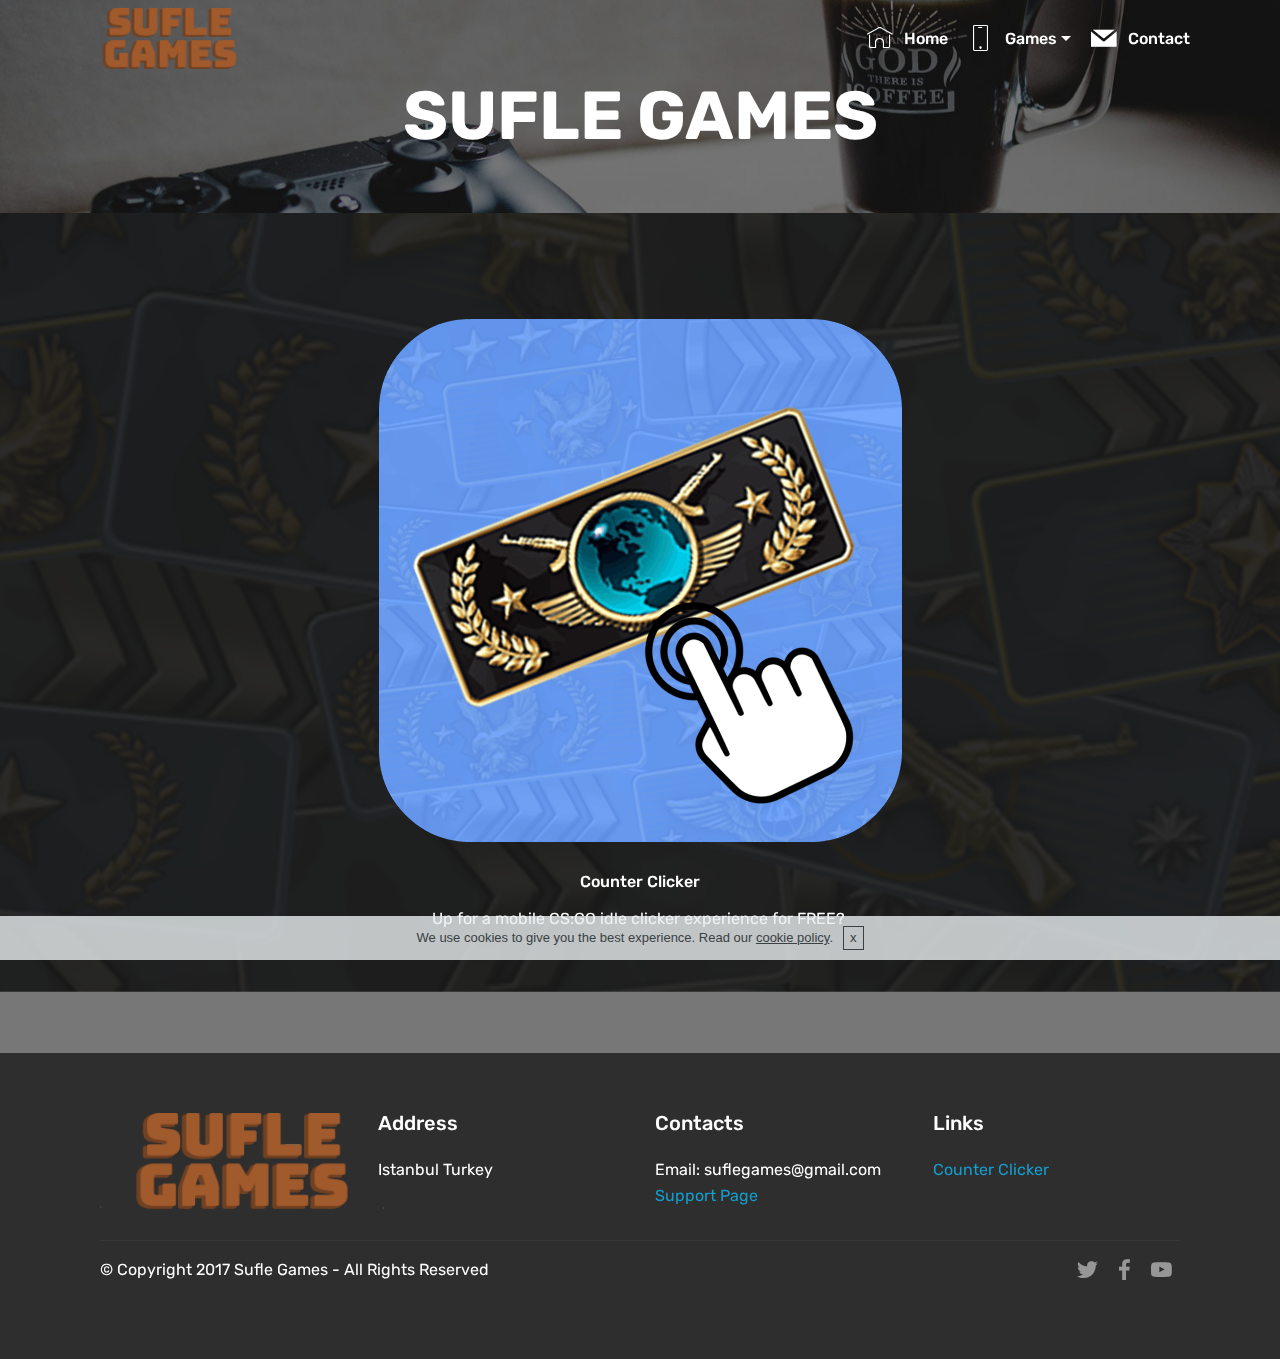
<file: index.html>
<!DOCTYPE html>
<html  >
<head>
  <!-- Site made with Mobirise Website Builder v4.9.6, https://mobirise.com -->
  <meta charset="UTF-8">
  <meta http-equiv="X-UA-Compatible" content="IE=edge">
  <meta name="generator" content="Mobirise v4.9.6, mobirise.com">
  <meta name="viewport" content="width=device-width, initial-scale=1, minimum-scale=1">
  <link rel="shortcut icon" href="assets/images/logo-168x57.png" type="image/x-icon">
  <meta name="description" content="Homepage of Sufle Games">
  
  <title>Sufle Games - Homepage</title>
  <link rel="stylesheet" href="assets/web/assets/mobirise-icons/mobirise-icons.css">
  <link rel="stylesheet" href="assets/tether/tether.min.css">
  <link rel="stylesheet" href="assets/bootstrap/css/bootstrap.min.css">
  <link rel="stylesheet" href="assets/bootstrap/css/bootstrap-grid.min.css">
  <link rel="stylesheet" href="assets/bootstrap/css/bootstrap-reboot.min.css">
  <link rel="stylesheet" href="assets/socicon/css/styles.css">
  <link rel="stylesheet" href="assets/dropdown/css/style.css">
  <link rel="stylesheet" href="assets/theme/css/style.css">
  <link rel="stylesheet" href="assets/mobirise/css/mbr-additional.css" type="text/css">
  
  
  
</head>
<body>

<!-- Google Analytics -->
<!-- Google Analytics -->
<script>
window.ga=window.ga||function(){(ga.q=ga.q||[]).push(arguments)};ga.l=+new Date;
ga('create', 'UA-109884943-1', 'auto');
ga('send', 'pageview');
</script>
<script async src='https://www.google-analytics.com/analytics.js'></script>
<!-- End Google Analytics -->
<!-- /Google Analytics -->


  <section class="menu cid-qBlahFfvLw" once="menu" id="menu1-e">

    

    <nav class="navbar navbar-expand beta-menu navbar-dropdown align-items-center navbar-fixed-top navbar-toggleable-sm bg-color transparent">
        <button class="navbar-toggler navbar-toggler-right" type="button" data-toggle="collapse" data-target="#navbarSupportedContent" aria-controls="navbarSupportedContent" aria-expanded="false" aria-label="Toggle navigation">
            <div class="hamburger">
                <span></span>
                <span></span>
                <span></span>
                <span></span>
            </div>
        </button>
        <div class="menu-logo">
            <div class="navbar-brand">
                <span class="navbar-logo">
                    <a href="index.html">
                         <img src="assets/images/logo-168x57.png" alt="Mobirise" title="" style="height: 3.8rem;">
                    </a>
                </span>
                
            </div>
        </div>
        <div class="collapse navbar-collapse" id="navbarSupportedContent">
            <ul class="navbar-nav nav-dropdown nav-right" data-app-modern-menu="true"><li class="nav-item">
                    <a class="nav-link link text-white display-4" href="index.html">
                        <span class="mbri-home mbr-iconfont mbr-iconfont-btn"></span>
                        Home</a>
                </li><li class="nav-item dropdown">
                    <a class="nav-link link dropdown-toggle text-white display-4" href="counterclicker.html" data-toggle="dropdown-submenu" aria-expanded="false"><span class="mbri-mobile mbr-iconfont mbr-iconfont-btn"></span>
                        
                        Games</a><div class="dropdown-menu"><a class="dropdown-item text-white display-4" href="counterclicker.html">Counter Clicker</a></div>
                </li><li class="nav-item"><a class="nav-link link text-white display-4" href="#bottom"><span class="socicon socicon-mail mbr-iconfont mbr-iconfont-btn"></span>
                        
                        Contact</a></li></ul>
            
        </div>
    </nav>
</section>

<section class="engine"><a href="https://mobirise.info/l">free website templates</a></section><section class="header1 cid-qBlhjTNYw8 mbr-parallax-background" id="header1-o">

    

    <div class="mbr-overlay" style="opacity: 0.5; background-color: rgb(0, 0, 0);">
    </div>

    <div class="container">
        <div class="row justify-content-md-center">
            <div class="mbr-white col-md-10">
                <h1 class="mbr-section-title align-center mbr-bold pb-3 mbr-fonts-style display-1">
                    SUFLE GAMES</h1>
                
                <p class="mbr-text align-center pb-3 mbr-fonts-style display-5"></p>
                
            </div>
        </div>
    </div>

</section>

<section class="features2 cid-qBlgyeFEYl mbr-parallax-background" id="features2-k">

    

    <div class="mbr-overlay" style="opacity: 0.5; background-color: rgb(0, 0, 0);">
    </div>
    
    <div class="container">
        <div class="media-container-row">
            <div class="card p-3 col-12 col-md-6">
                <div class="card-wrapper">
                    <div class="card-img">
                        <a href="counterclicker.html"><img src="assets/images/iconelkucuk2-1024-1024x1024.png" alt="Counter Clicker" title="Counter Clicker"></a>
                    </div>
                    <div class="card-box">
                        <h4 class="card-title pb-3 mbr-fonts-style display-7">
                            Counter Clicker</h4>
                        <p class="mbr-text mbr-fonts-style display-7">Up for a mobile CS:GO idle clicker experience for FREE?&nbsp;<br></p>
                    </div>
                </div>
            </div>

            

            

            
        </div>
    </div>
</section>

<section class="cid-qBlahGaJ4I" id="footer1-g">

    

    

    <div class="container">
        <div class="media-container-row content text-white">
            <div class="col-12 col-md-3">
                <div class="media-wrap">
                    <a href="index.html">
                        <img src="assets/images/logo-266x90.png" alt="Mobirise" title="">
                    </a>
                </div>
            </div>
            <div class="col-12 col-md-3 mbr-fonts-style display-7">
                <h5 class="pb-3">
                    Address
                </h5>
                <p class="mbr-text">Istanbul Turkey</p>
            </div>
            <div class="col-12 col-md-3 mbr-fonts-style display-7">
                <h5 class="pb-3">
                    Contacts
                </h5>
                <p class="mbr-text">
                    Email: suflegames@gmail.com<br><a href="http://suflegames.devcontact.com/helpCenter/contact#hkb">Support Page</a></p>
            </div>
            <div class="col-12 col-md-3 mbr-fonts-style display-7">
                <h5 class="pb-3">
                    Links
                </h5>
                <p class="mbr-text"><a href="counterclicker.html">Counter Clicker</a></p>
            </div>
        </div>
        <div class="footer-lower">
            <div class="media-container-row">
                <div class="col-sm-12">
                    <hr>
                </div>
            </div>
            <div class="media-container-row mbr-white">
                <div class="col-sm-6 copyright">
                    <p class="mbr-text mbr-fonts-style display-7">
                        © Copyright 2017 Sufle Games - All Rights Reserved
                    </p>
                </div>
                <div class="col-md-6">
                    <div class="social-list align-right">
                        <div class="soc-item">
                            <a href="https://twitter.com/suflegames" target="_blank">
                                <span class="mbr-iconfont mbr-iconfont-social socicon-twitter socicon"></span>
                            </a>
                        </div>
                        <div class="soc-item">
                            <a href="https://www.facebook.com/counterclicker/" target="_blank">
                                <span class="mbr-iconfont mbr-iconfont-social socicon-facebook socicon"></span>
                            </a>
                        </div>
                        <div class="soc-item">
                            <a href="https://www.youtube.com/channel/UCi0QH2GKsYCcd8-Kk5hlf1Q" target="_blank">
                                <span class="mbr-iconfont mbr-iconfont-social socicon-youtube socicon"></span>
                            </a>
                        </div>
                        
                        
                        
                    </div>
                </div>
            </div>
        </div>
    </div>
</section>


  <script src="assets/web/assets/jquery/jquery.min.js"></script>
  <script src="assets/popper/popper.min.js"></script>
  <script src="assets/tether/tether.min.js"></script>
  <script src="assets/bootstrap/js/bootstrap.min.js"></script>
  <script src="assets/smoothscroll/smooth-scroll.js"></script>
  <script src="assets/dropdown/js/script.min.js"></script>
  <script src="assets/touchswipe/jquery.touch-swipe.min.js"></script>
  <script src="assets/parallax/jarallax.min.js"></script>
  <script src="assets/cookies-alert-plugin/cookies-alert-core.js"></script>
  <script src="assets/cookies-alert-plugin/cookies-alert-script.js"></script>
  <script src="assets/theme/js/script.js"></script>
  
  
<input name="cookieData" type="hidden" data-cookie-text="We use cookies to give you the best experience. Read our <a href='privacy.html'>cookie policy</a>.">
  </body>
</html>
</file>
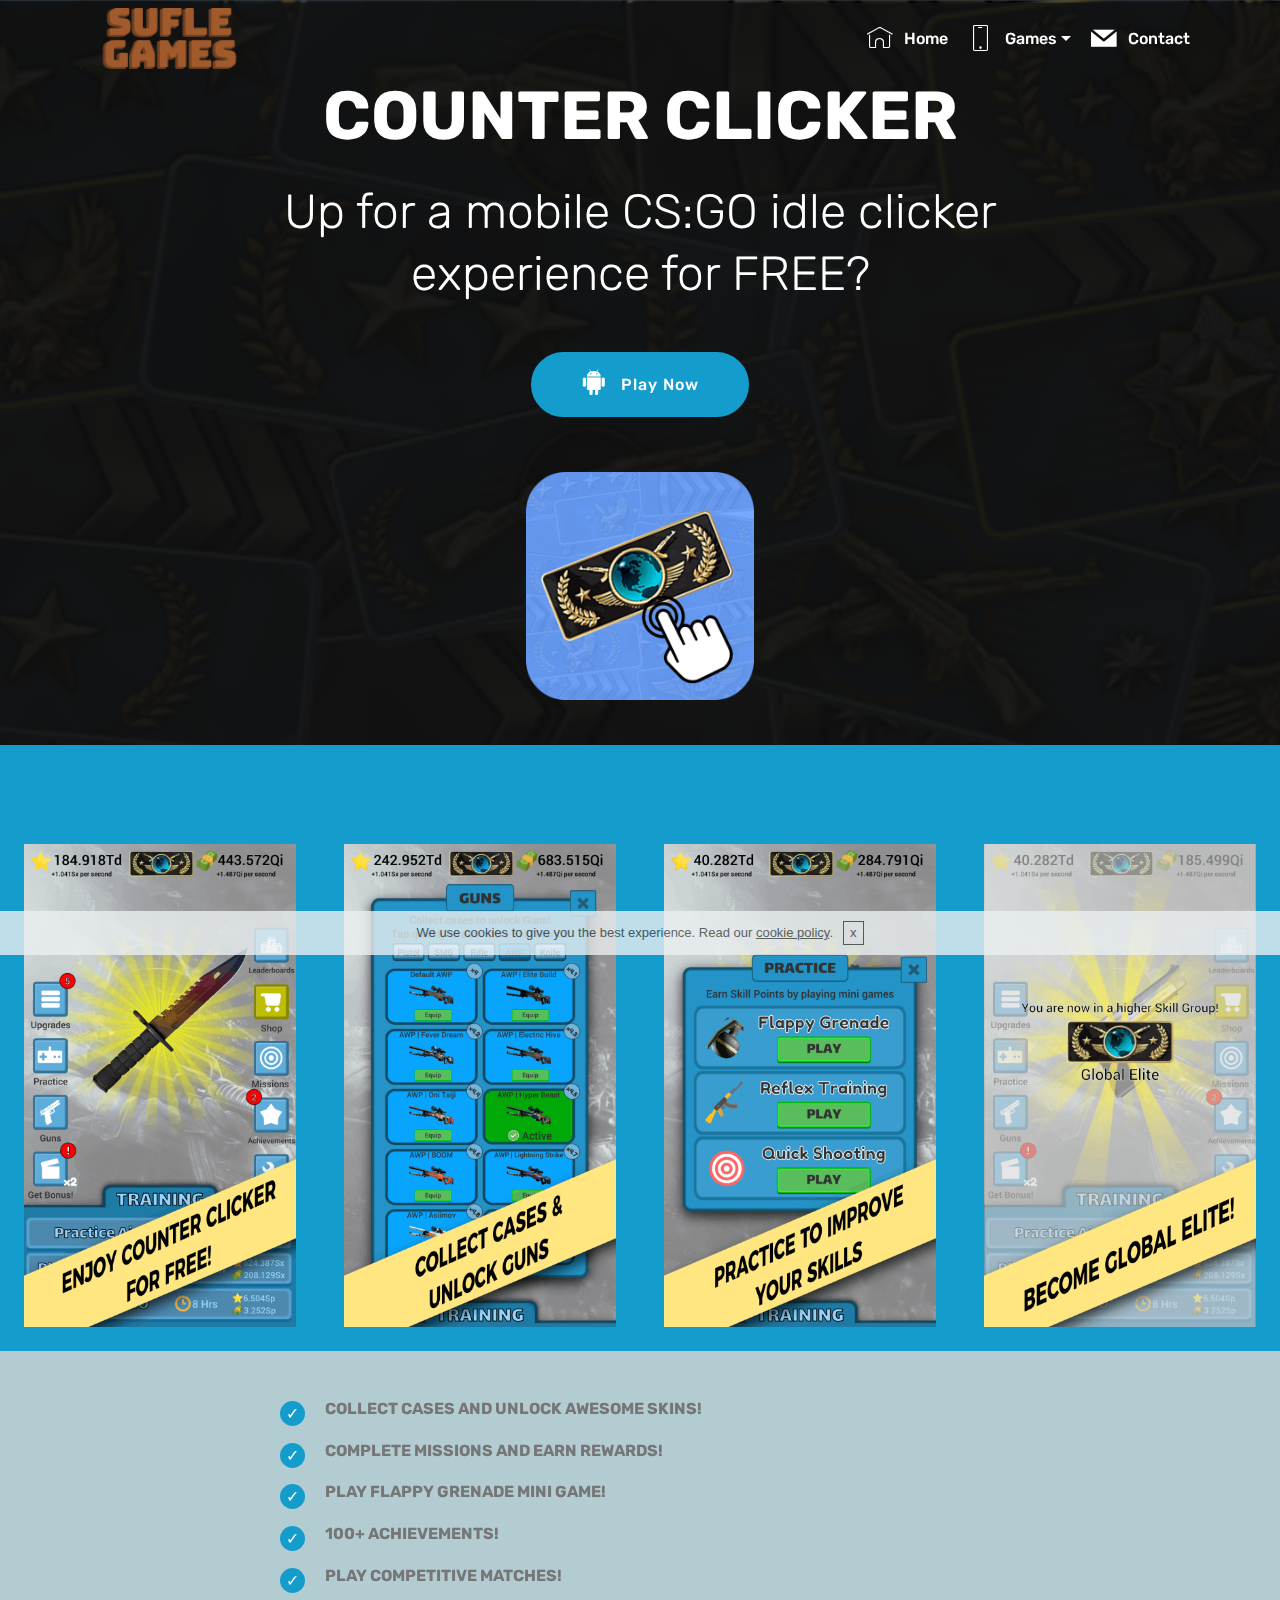
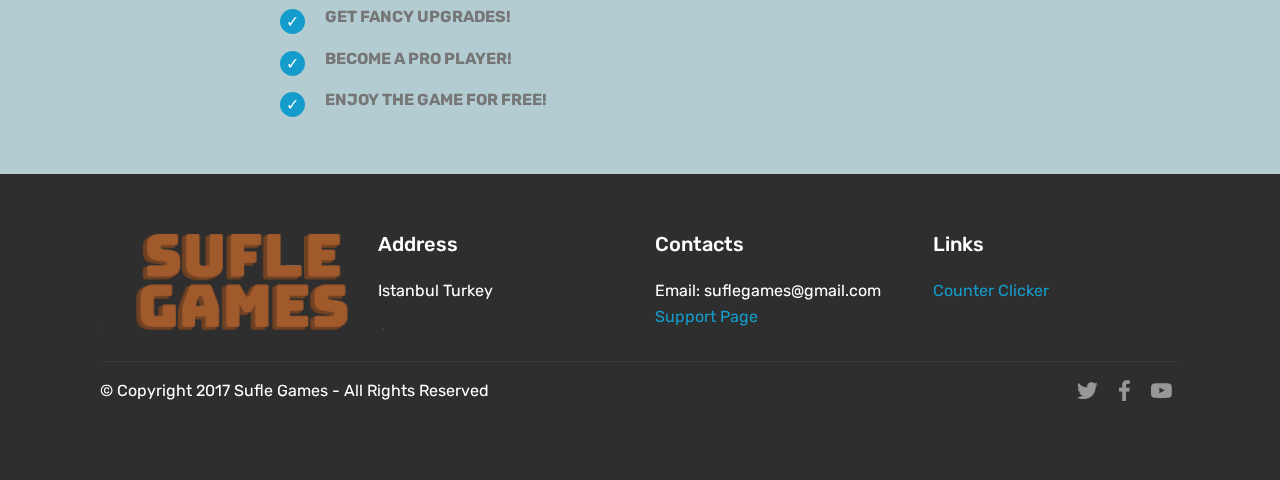
<file: counterclicker.html>
<!DOCTYPE html>
<html  >
<head>
  <!-- Site made with Mobirise Website Builder v4.9.6, https://mobirise.com -->
  <meta charset="UTF-8">
  <meta http-equiv="X-UA-Compatible" content="IE=edge">
  <meta name="generator" content="Mobirise v4.9.6, mobirise.com">
  <meta name="viewport" content="width=device-width, initial-scale=1, minimum-scale=1">
  <link rel="shortcut icon" href="assets/images/logo-168x57.png" type="image/x-icon">
  <meta name="description" content="Counter Clicker, a CS:GO themed idle clicker">
  
  <title>Sufle Games - Counter Clicker</title>
  <link rel="stylesheet" href="assets/web/assets/mobirise-icons/mobirise-icons.css">
  <link rel="stylesheet" href="assets/tether/tether.min.css">
  <link rel="stylesheet" href="assets/bootstrap/css/bootstrap.min.css">
  <link rel="stylesheet" href="assets/bootstrap/css/bootstrap-grid.min.css">
  <link rel="stylesheet" href="assets/bootstrap/css/bootstrap-reboot.min.css">
  <link rel="stylesheet" href="assets/dropdown/css/style.css">
  <link rel="stylesheet" href="assets/socicon/css/styles.css">
  <link rel="stylesheet" href="assets/theme/css/style.css">
  <link rel="stylesheet" href="assets/gallery/style.css">
  <link rel="stylesheet" href="assets/mobirise/css/mbr-additional.css" type="text/css">
  
  
  
</head>
<body>

<!-- Google Analytics -->
<!-- Google Analytics -->
<script>
window.ga=window.ga||function(){(ga.q=ga.q||[]).push(arguments)};ga.l=+new Date;
ga('create', 'UA-109884943-1', 'auto');
ga('send', 'pageview');
</script>
<script async src='https://www.google-analytics.com/analytics.js'></script>
<!-- End Google Analytics -->
<!-- /Google Analytics -->


  <section class="menu cid-qBlahFfvLw" once="menu" id="menu1-q">

    

    <nav class="navbar navbar-expand beta-menu navbar-dropdown align-items-center navbar-fixed-top navbar-toggleable-sm bg-color transparent">
        <button class="navbar-toggler navbar-toggler-right" type="button" data-toggle="collapse" data-target="#navbarSupportedContent" aria-controls="navbarSupportedContent" aria-expanded="false" aria-label="Toggle navigation">
            <div class="hamburger">
                <span></span>
                <span></span>
                <span></span>
                <span></span>
            </div>
        </button>
        <div class="menu-logo">
            <div class="navbar-brand">
                <span class="navbar-logo">
                    <a href="index.html">
                         <img src="assets/images/logo-168x57.png" alt="Mobirise" title="" style="height: 3.8rem;">
                    </a>
                </span>
                
            </div>
        </div>
        <div class="collapse navbar-collapse" id="navbarSupportedContent">
            <ul class="navbar-nav nav-dropdown nav-right" data-app-modern-menu="true"><li class="nav-item">
                    <a class="nav-link link text-white display-4" href="index.html">
                        <span class="mbri-home mbr-iconfont mbr-iconfont-btn"></span>
                        Home</a>
                </li><li class="nav-item dropdown">
                    <a class="nav-link link dropdown-toggle text-white display-4" href="counterclicker.html" data-toggle="dropdown-submenu" aria-expanded="false"><span class="mbri-mobile mbr-iconfont mbr-iconfont-btn"></span>
                        
                        Games</a><div class="dropdown-menu"><a class="dropdown-item text-white display-4" href="counterclicker.html">Counter Clicker</a></div>
                </li><li class="nav-item"><a class="nav-link link text-white display-4" href="#bottom"><span class="socicon socicon-mail mbr-iconfont mbr-iconfont-btn"></span>
                        
                        Contact</a></li></ul>
            
        </div>
    </nav>
</section>

<section class="engine"><a href="https://mobirise.info/t">amp templates</a></section><section class="header4 cid-qBlBqcbdvl mbr-parallax-background" id="header4-z">

    

    <div class="mbr-overlay" style="opacity: 0.7; background-color: rgb(0, 0, 0);">
    </div>

    <div class="container">
        <div class="row justify-content-md-center">
            <div class="media-content col-md-10">
                <h1 class="mbr-section-title align-center mbr-white pb-3 mbr-bold mbr-fonts-style display-1">
                    COUNTER CLICKER</h1>
                <h3 class="mbr-section-subtitle align-center mbr-white mbr-light pb-3 mbr-fonts-style display-2">Up for a mobile CS:GO idle clicker experience for FREE?
</h3>
                <div class="mbr-text align-center mbr-white pb-3">
                    
                </div>
                <div class="mbr-section-btn align-center"><a class="btn btn-md btn-primary display-4" href="https://play.google.com/store/apps/details?id=com.SufleGames.CounterClicker"><span class="socicon socicon-android mbr-iconfont mbr-iconfont-btn"></span>Play Now</a></div>
            </div>
            <div class="mbr-figure pt-5">
                <img src="assets/images/iconelkucuk2-1024-1024x1024.png" alt="Mobirise" title="" style="width: 20%;">
            </div>
        </div>
    </div>
</section>

<section class="mbr-gallery mbr-slider-carousel cid-qBlAJcvhwB" id="gallery3-x">

    

    <div>
        <div><!-- Filter --><!-- Gallery --><div class="mbr-gallery-row"><div class="mbr-gallery-layout-default"><div><div><div class="mbr-gallery-item mbr-gallery-item--p3" data-video-url="false" data-tags="Awesome"><div href="#lb-gallery3-x" data-slide-to="0" data-toggle="modal"><img src="assets/images/ss-free-1242x2208-800x1422.png" alt="" title=""><span class="icon-focus"></span></div></div><div class="mbr-gallery-item mbr-gallery-item--p3" data-video-url="false" data-tags="Animated"><div href="#lb-gallery3-x" data-slide-to="1" data-toggle="modal"><img src="assets/images/ss-guns-1242x2208-800x1422.png" alt="" title=""><span class="icon-focus"></span></div></div><div class="mbr-gallery-item mbr-gallery-item--p3" data-video-url="false" data-tags="Creative"><div href="#lb-gallery3-x" data-slide-to="2" data-toggle="modal"><img src="assets/images/ss-prac-1242x2208-800x1422.png" alt="" title=""><span class="icon-focus"></span></div></div><div class="mbr-gallery-item mbr-gallery-item--p3" data-video-url="false" data-tags="Animated"><div href="#lb-gallery3-x" data-slide-to="3" data-toggle="modal"><img src="assets/images/ss-global-1242x2208-800x1422.png" alt="" title=""><span class="icon-focus"></span></div></div></div></div><div class="clearfix"></div></div></div><!-- Lightbox --><div data-app-prevent-settings="" class="mbr-slider modal fade carousel slide" tabindex="-1" data-keyboard="true" data-interval="false" id="lb-gallery3-x"><div class="modal-dialog"><div class="modal-content"><div class="modal-body"><div class="carousel-inner"><div class="carousel-item"><img src="assets/images/ss-free-1242x2208.png" alt="" title=""></div><div class="carousel-item"><img src="assets/images/ss-guns-1242x2208.png" alt="" title=""></div><div class="carousel-item active"><img src="assets/images/ss-prac-1242x2208.png" alt="" title=""></div><div class="carousel-item"><img src="assets/images/ss-global-1242x2208.png" alt="" title=""></div></div><a class="carousel-control carousel-control-prev" role="button" data-slide="prev" href="#lb-gallery3-x"><span class="mbri-left mbr-iconfont" aria-hidden="true"></span><span class="sr-only">Previous</span></a><a class="carousel-control carousel-control-next" role="button" data-slide="next" href="#lb-gallery3-x"><span class="mbri-right mbr-iconfont" aria-hidden="true"></span><span class="sr-only">Next</span></a><a class="close" href="#" role="button" data-dismiss="modal"><span class="sr-only">Close</span></a></div></div></div></div></div>
    </div>

</section>

<section class="mbr-section article content12 cid-qBlC0DcWN7" id="content12-10">
     

    <div class="container">
        <div class="media-container-row">
            <div class="mbr-text counter-container col-12 col-md-8 mbr-fonts-style display-7">
                <ul>
                    <li><strong>COLLECT CASES AND UNLOCK AWESOME SKINS!
</strong></li><li><strong>COMPLETE MISSIONS AND EARN REWARDS!
</strong></li><li><strong>PLAY FLAPPY GRENADE MINI GAME!&nbsp;</strong></li><li><strong>100+ ACHIEVEMENTS!
</strong></li><li><strong>PLAY COMPETITIVE MATCHES!
</strong></li><li><strong>GET FANCY UPGRADES!
</strong></li><li><strong>BECOME A PRO PLAYER!
</strong></li><li><strong>ENJOY THE GAME FOR FREE!</strong></li>
                </ul>
            </div>
        </div>
    </div>
</section>

<section class="cid-qBlD14MoMD" id="footer1-11">

    

    

    <div class="container">
        <div class="media-container-row content text-white">
            <div class="col-12 col-md-3">
                <div class="media-wrap">
                    <a href="index.html">
                        <img src="assets/images/logo-266x90.png" alt="Mobirise" title="">
                    </a>
                </div>
            </div>
            <div class="col-12 col-md-3 mbr-fonts-style display-7">
                <h5 class="pb-3">
                    Address
                </h5>
                <p class="mbr-text">Istanbul Turkey</p>
            </div>
            <div class="col-12 col-md-3 mbr-fonts-style display-7">
                <h5 class="pb-3">
                    Contacts
                </h5>
                <p class="mbr-text">
                    Email: suflegames@gmail.com<br><a href="http://suflegames.devcontact.com/helpCenter/contact#hkb">Support Page</a></p>
            </div>
            <div class="col-12 col-md-3 mbr-fonts-style display-7">
                <h5 class="pb-3">
                    Links
                </h5>
                <p class="mbr-text"><a href="counterclicker.html">Counter Clicker</a></p>
            </div>
        </div>
        <div class="footer-lower">
            <div class="media-container-row">
                <div class="col-sm-12">
                    <hr>
                </div>
            </div>
            <div class="media-container-row mbr-white">
                <div class="col-sm-6 copyright">
                    <p class="mbr-text mbr-fonts-style display-7">
                        © Copyright 2017 Sufle Games - All Rights Reserved
                    </p>
                </div>
                <div class="col-md-6">
                    <div class="social-list align-right">
                        <div class="soc-item">
                            <a href="https://twitter.com/suflegames" target="_blank">
                                <span class="mbr-iconfont mbr-iconfont-social socicon-twitter socicon"></span>
                            </a>
                        </div>
                        <div class="soc-item">
                            <a href="https://www.facebook.com/counterclicker/" target="_blank">
                                <span class="mbr-iconfont mbr-iconfont-social socicon-facebook socicon"></span>
                            </a>
                        </div>
                        <div class="soc-item">
                            <a href="https://www.youtube.com/channel/UCi0QH2GKsYCcd8-Kk5hlf1Q" target="_blank">
                                <span class="mbr-iconfont mbr-iconfont-social socicon-youtube socicon"></span>
                            </a>
                        </div>
                        
                        
                        
                    </div>
                </div>
            </div>
        </div>
    </div>
</section>


  <script src="assets/web/assets/jquery/jquery.min.js"></script>
  <script src="assets/popper/popper.min.js"></script>
  <script src="assets/tether/tether.min.js"></script>
  <script src="assets/bootstrap/js/bootstrap.min.js"></script>
  <script src="assets/smoothscroll/smooth-scroll.js"></script>
  <script src="assets/cookies-alert-plugin/cookies-alert-core.js"></script>
  <script src="assets/cookies-alert-plugin/cookies-alert-script.js"></script>
  <script src="assets/dropdown/js/script.min.js"></script>
  <script src="assets/parallax/jarallax.min.js"></script>
  <script src="assets/masonry/masonry.pkgd.min.js"></script>
  <script src="assets/imagesloaded/imagesloaded.pkgd.min.js"></script>
  <script src="assets/bootstrapcarouselswipe/bootstrap-carousel-swipe.js"></script>
  <script src="assets/vimeoplayer/jquery.mb.vimeo_player.js"></script>
  <script src="assets/touchswipe/jquery.touch-swipe.min.js"></script>
  <script src="assets/theme/js/script.js"></script>
  <script src="assets/gallery/player.min.js"></script>
  <script src="assets/gallery/script.js"></script>
  <script src="assets/slidervideo/script.js"></script>
  
  
<input name="cookieData" type="hidden" data-cookie-text="We use cookies to give you the best experience. Read our <a href='privacy.html'>cookie policy</a>.">
  </body>
</html>
</file>
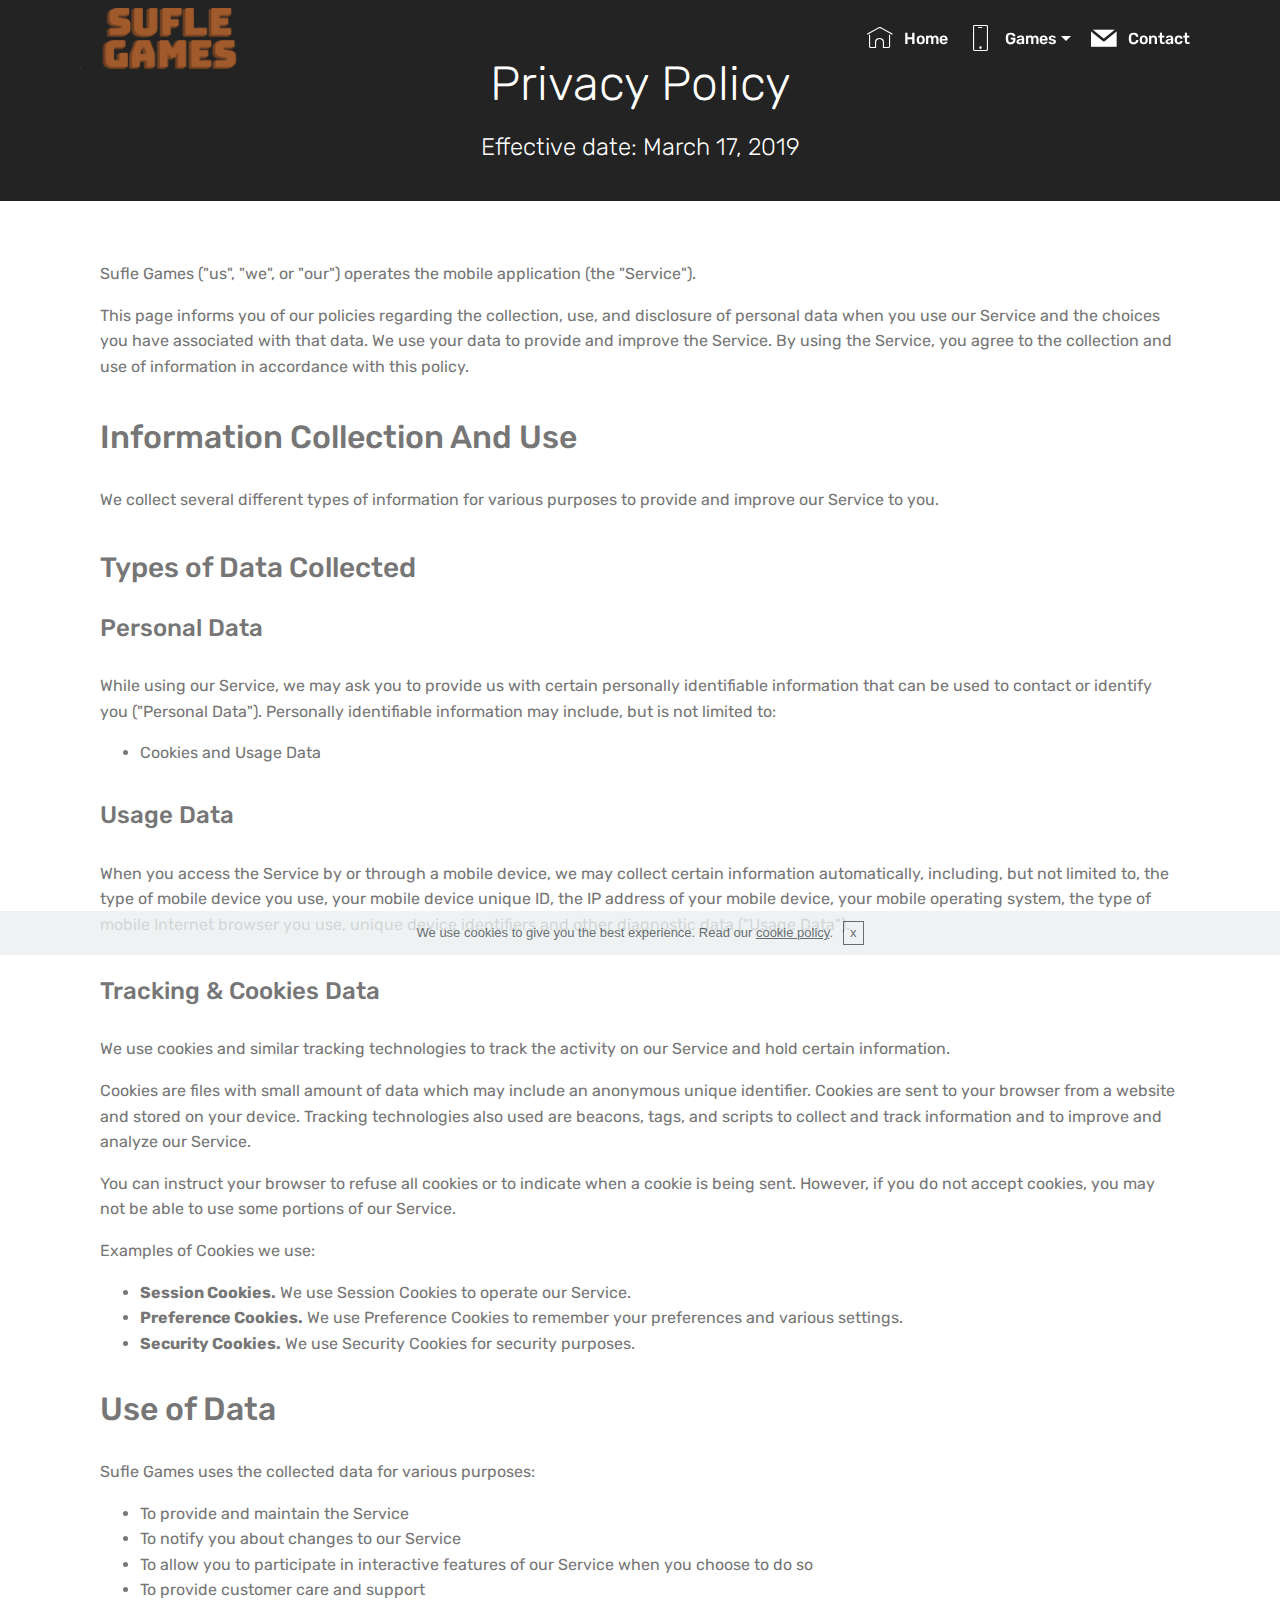
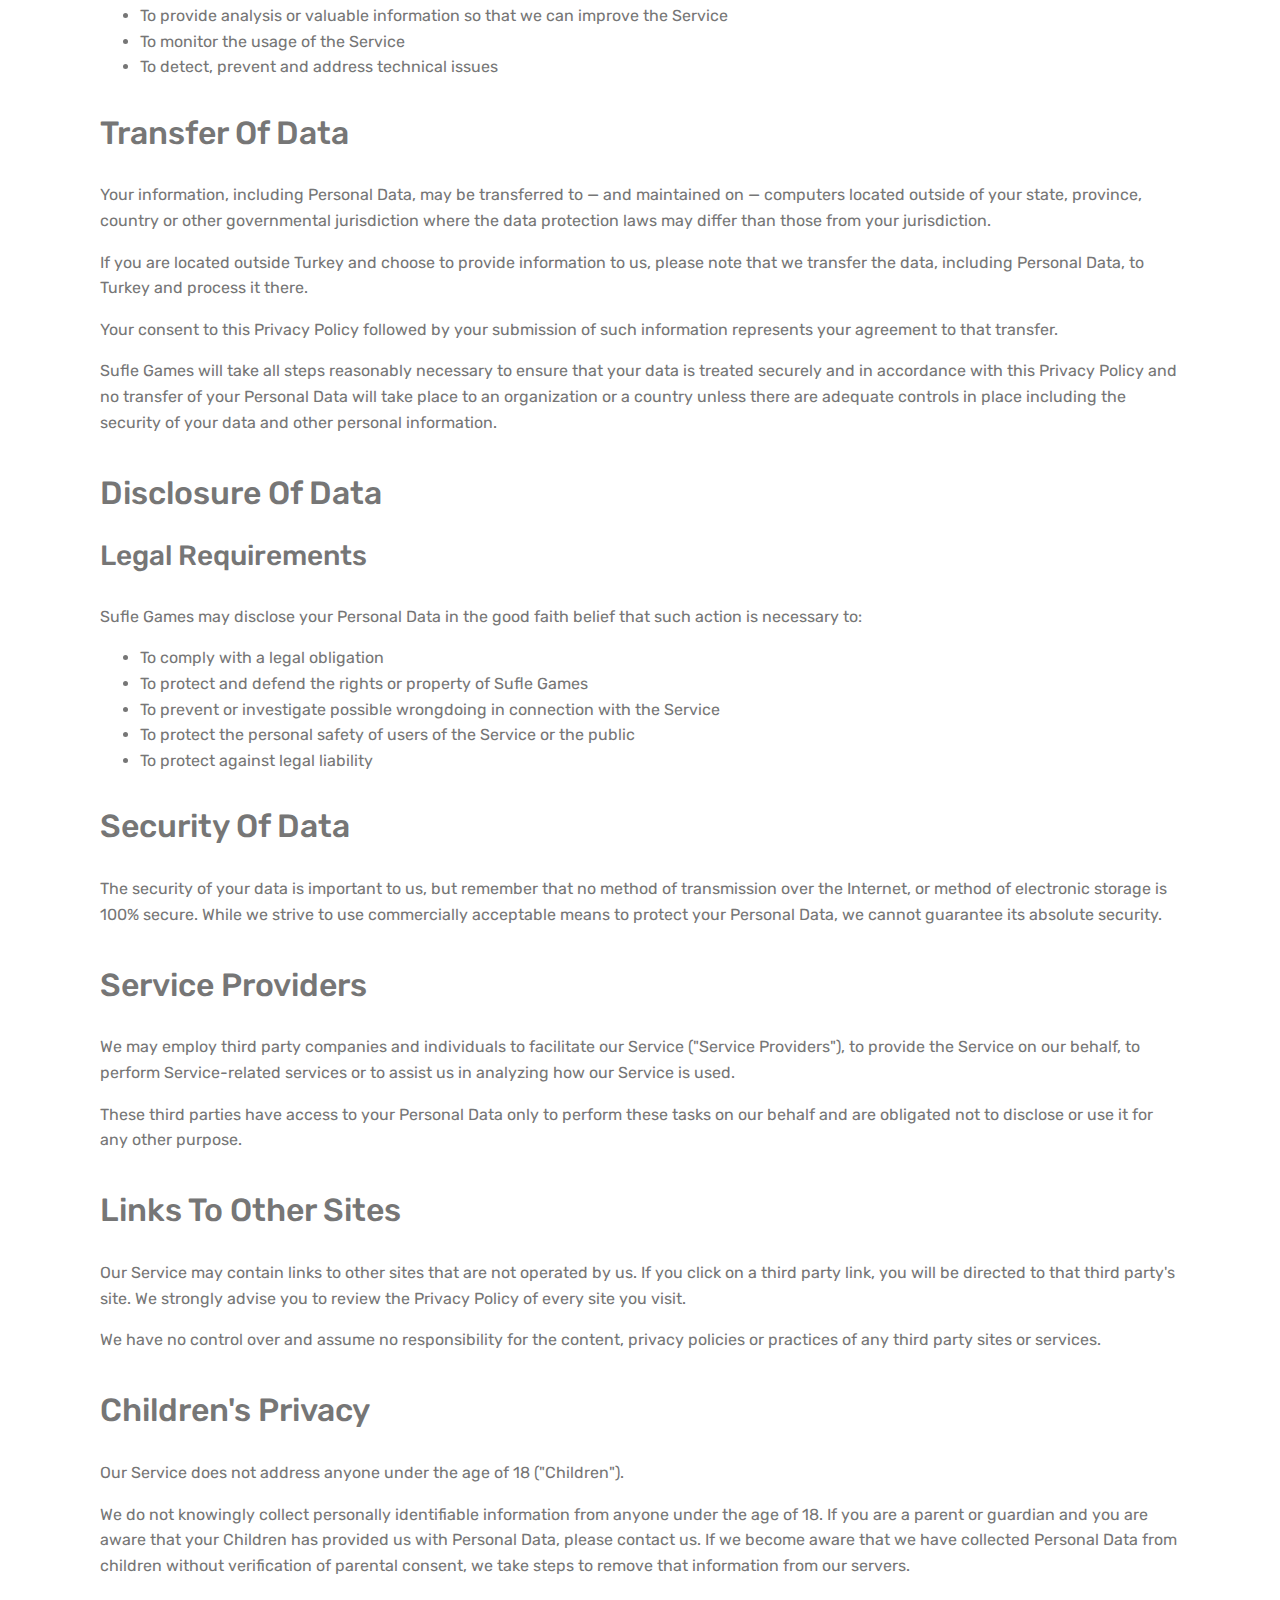
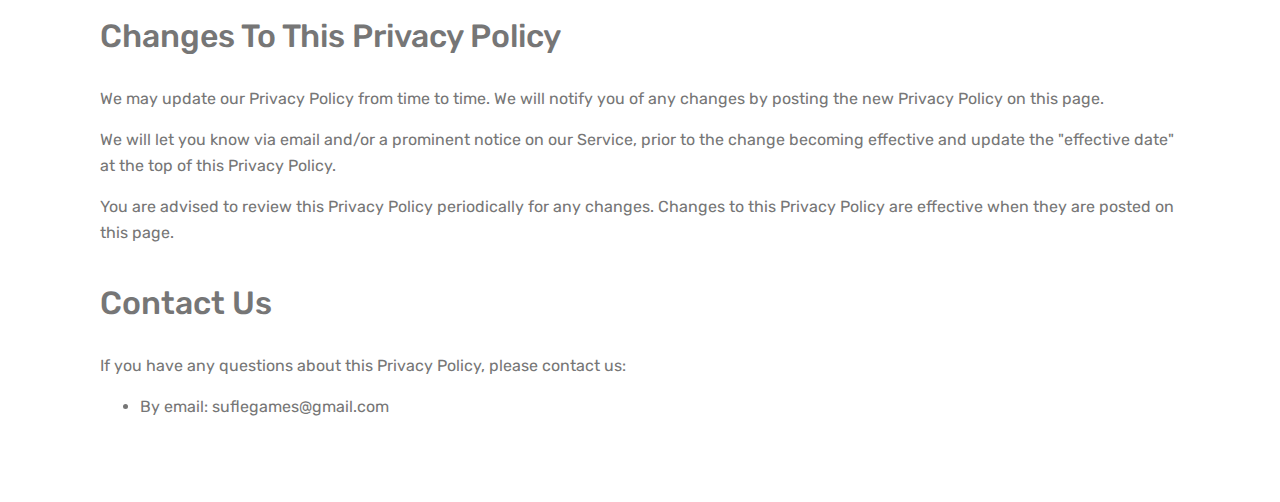
<file: policy.html>
<!DOCTYPE html>
<html  >
<head>
  <!-- Site made with Mobirise Website Builder v4.9.6, https://mobirise.com -->
  <meta charset="UTF-8">
  <meta http-equiv="X-UA-Compatible" content="IE=edge">
  <meta name="generator" content="Mobirise v4.9.6, mobirise.com">
  <meta name="viewport" content="width=device-width, initial-scale=1, minimum-scale=1">
  <link rel="shortcut icon" href="assets/images/logo-168x57.png" type="image/x-icon">
  <meta name="description" content="Sufle Games - Privacy Policy">
  
  <title>Sufle Games - Privacy Policy</title>
  <link rel="stylesheet" href="assets/web/assets/mobirise-icons/mobirise-icons.css">
  <link rel="stylesheet" href="assets/tether/tether.min.css">
  <link rel="stylesheet" href="assets/bootstrap/css/bootstrap.min.css">
  <link rel="stylesheet" href="assets/bootstrap/css/bootstrap-grid.min.css">
  <link rel="stylesheet" href="assets/bootstrap/css/bootstrap-reboot.min.css">
  <link rel="stylesheet" href="assets/socicon/css/styles.css">
  <link rel="stylesheet" href="assets/dropdown/css/style.css">
  <link rel="stylesheet" href="assets/theme/css/style.css">
  <link rel="stylesheet" href="assets/mobirise/css/mbr-additional.css" type="text/css">
  
  
  
</head>
<body>

<!-- Google Analytics -->
<!-- Google Analytics -->
<script>
window.ga=window.ga||function(){(ga.q=ga.q||[]).push(arguments)};ga.l=+new Date;
ga('create', 'UA-109884943-1', 'auto');
ga('send', 'pageview');
</script>
<script async src='https://www.google-analytics.com/analytics.js'></script>
<!-- End Google Analytics -->
<!-- /Google Analytics -->


  <section class="menu cid-qBlahFfvLw" once="menu" id="menu1-19">

    

    <nav class="navbar navbar-expand beta-menu navbar-dropdown align-items-center navbar-fixed-top navbar-toggleable-sm bg-color transparent">
        <button class="navbar-toggler navbar-toggler-right" type="button" data-toggle="collapse" data-target="#navbarSupportedContent" aria-controls="navbarSupportedContent" aria-expanded="false" aria-label="Toggle navigation">
            <div class="hamburger">
                <span></span>
                <span></span>
                <span></span>
                <span></span>
            </div>
        </button>
        <div class="menu-logo">
            <div class="navbar-brand">
                <span class="navbar-logo">
                    <a href="index.html">
                         <img src="assets/images/logo-168x57.png" alt="Mobirise" title="" style="height: 3.8rem;">
                    </a>
                </span>
                
            </div>
        </div>
        <div class="collapse navbar-collapse" id="navbarSupportedContent">
            <ul class="navbar-nav nav-dropdown nav-right" data-app-modern-menu="true"><li class="nav-item">
                    <a class="nav-link link text-white display-4" href="index.html">
                        <span class="mbri-home mbr-iconfont mbr-iconfont-btn"></span>
                        Home</a>
                </li><li class="nav-item dropdown">
                    <a class="nav-link link dropdown-toggle text-white display-4" href="counterclicker.html" data-toggle="dropdown-submenu" aria-expanded="false"><span class="mbri-mobile mbr-iconfont mbr-iconfont-btn"></span>
                        
                        Games</a><div class="dropdown-menu"><a class="dropdown-item text-white display-4" href="counterclicker.html">Counter Clicker</a></div>
                </li><li class="nav-item"><a class="nav-link link text-white display-4" href="#bottom"><span class="socicon socicon-mail mbr-iconfont mbr-iconfont-btn"></span>
                        
                        Contact</a></li></ul>
            
        </div>
    </nav>
</section>

<section class="engine"><a href="https://mobirise.info/l">free site templates</a></section><section class="mbr-section content4 cid-rkUOPbC4Uw" id="content4-19">

    

    <div class="container">
        <div class="media-container-row">
            <div class="title col-12 col-md-8">
                <h2 class="align-center pb-3 mbr-fonts-style display-2">
                    Privacy Policy</h2>
                <h3 class="mbr-section-subtitle align-center mbr-light mbr-fonts-style display-5">Effective date: March 17, 2019
</h3>
                
            </div>
        </div>
    </div>
</section>

<section class="mbr-section article content1 cid-rkUUEIpkQJ" id="content1-19">
    
     

    <div class="container">
        <div class="media-container-row">
            <div class="mbr-text col-12 mbr-fonts-style display-7 col-md-12">
                    <p>Sufle Games ("us", "we", or "our") operates the  mobile application (the "Service").</p>

                    <p>This page informs you of our policies regarding the collection, use, and disclosure of personal data when you use our Service and the choices you have associated with that data. We use your data to provide and improve the Service. By using the Service, you agree to the collection and use of information in accordance with this policy.</p>
                    
                    <br>
                    <h2>Information Collection And Use</h2>
                    <br>
                    <p>We collect several different types of information for various purposes to provide and improve our Service to you.</p>
                    <br>
                    <h3>Types of Data Collected</h3>
                    <br>
                    <h4>Personal Data</h4>
                    <br>
                    <p>While using our Service, we may ask you to provide us with certain personally identifiable information that can be used to contact or identify you ("Personal Data"). Personally identifiable information may include, but is not limited to:</p>
                    
                    <ul>
                    <li>Cookies and Usage Data</li>
                    </ul>
                    
                    <h4>Usage Data</h4>
                    <br>
                    <p>When you access the Service by or through a mobile device, we may collect certain information automatically, including, but not limited to, the type of mobile device you use, your mobile device unique ID, the IP address of your mobile device, your mobile operating system, the type of mobile Internet browser you use, unique device identifiers and other diagnostic data ("Usage Data").</p>
                    <br>
                    <h4>Tracking &amp; Cookies Data</h4>
                    <br>
                    <p>We use cookies and similar tracking technologies to track the activity on our Service and hold certain information.</p>
                    <p>Cookies are files with small amount of data which may include an anonymous unique identifier. Cookies are sent to your browser from a website and stored on your device. Tracking technologies also used are beacons, tags, and scripts to collect and track information and to improve and analyze our Service.</p>
                    <p>You can instruct your browser to refuse all cookies or to indicate when a cookie is being sent. However, if you do not accept cookies, you may not be able to use some portions of our Service.</p>
                    <p>Examples of Cookies we use:</p>
                    <ul>
                        <li><strong>Session Cookies.</strong> We use Session Cookies to operate our Service.</li>
                        <li><strong>Preference Cookies.</strong> We use Preference Cookies to remember your preferences and various settings.</li>
                        <li><strong>Security Cookies.</strong> We use Security Cookies for security purposes.</li>
                    </ul>
                    
                    <h2>Use of Data</h2>
                    <br>
                    <p>Sufle Games uses the collected data for various purposes:</p>    
                    <ul>
                        <li>To provide and maintain the Service</li>
                        <li>To notify you about changes to our Service</li>
                        <li>To allow you to participate in interactive features of our Service when you choose to do so</li>
                        <li>To provide customer care and support</li>
                        <li>To provide analysis or valuable information so that we can improve the Service</li>
                        <li>To monitor the usage of the Service</li>
                        <li>To detect, prevent and address technical issues</li>
                    </ul>
                    
                    <h2>Transfer Of Data</h2>
                    <br>
                    <p>Your information, including Personal Data, may be transferred to — and maintained on — computers located outside of your state, province, country or other governmental jurisdiction where the data protection laws may differ than those from your jurisdiction.</p>
                    <p>If you are located outside Turkey and choose to provide information to us, please note that we transfer the data, including Personal Data, to Turkey and process it there.</p>
                    <p>Your consent to this Privacy Policy followed by your submission of such information represents your agreement to that transfer.</p>
                    <p>Sufle Games will take all steps reasonably necessary to ensure that your data is treated securely and in accordance with this Privacy Policy and no transfer of your Personal Data will take place to an organization or a country unless there are adequate controls in place including the security of your data and other personal information.</p>
                    <br>
                    <h2>Disclosure Of Data</h2>
                    <br>
                    <h3>Legal Requirements</h3>
                    <br>
                    <p>Sufle Games may disclose your Personal Data in the good faith belief that such action is necessary to:</p>
                    <ul>
                        <li>To comply with a legal obligation</li>
                        <li>To protect and defend the rights or property of Sufle Games</li>
                        <li>To prevent or investigate possible wrongdoing in connection with the Service</li>
                        <li>To protect the personal safety of users of the Service or the public</li>
                        <li>To protect against legal liability</li>
                    </ul>
                    
                    <h2>Security Of Data</h2>
                    <br>
                    <p>The security of your data is important to us, but remember that no method of transmission over the Internet, or method of electronic storage is 100% secure. While we strive to use commercially acceptable means to protect your Personal Data, we cannot guarantee its absolute security.</p>
                    <br>
                    <h2>Service Providers</h2>
                    <br>
                    <p>We may employ third party companies and individuals to facilitate our Service ("Service Providers"), to provide the Service on our behalf, to perform Service-related services or to assist us in analyzing how our Service is used.</p>
                    <p>These third parties have access to your Personal Data only to perform these tasks on our behalf and are obligated not to disclose or use it for any other purpose.</p>
                    <br>
                    <h2>Links To Other Sites</h2>
                    <br>
                    <p>Our Service may contain links to other sites that are not operated by us. If you click on a third party link, you will be directed to that third party's site. We strongly advise you to review the Privacy Policy of every site you visit.</p>
                    <p>We have no control over and assume no responsibility for the content, privacy policies or practices of any third party sites or services.</p>
                    
                    <br>
                    <h2>Children's Privacy</h2>
                    <br>
                    <p>Our Service does not address anyone under the age of 18 ("Children").</p>
                    <p>We do not knowingly collect personally identifiable information from anyone under the age of 18. If you are a parent or guardian and you are aware that your Children has provided us with Personal Data, please contact us. If we become aware that we have collected Personal Data from children without verification of parental consent, we take steps to remove that information from our servers.</p>
                    
                    <br>
                    <h2>Changes To This Privacy Policy</h2>
                    <br>
                    <p>We may update our Privacy Policy from time to time. We will notify you of any changes by posting the new Privacy Policy on this page.</p>
                    <p>We will let you know via email and/or a prominent notice on our Service, prior to the change becoming effective and update the "effective date" at the top of this Privacy Policy.</p>
                    <p>You are advised to review this Privacy Policy periodically for any changes. Changes to this Privacy Policy are effective when they are posted on this page.</p>
                    
                    <br>
                    <h2>Contact Us</h2>
                    <br>
                    <p>If you have any questions about this Privacy Policy, please contact us:</p>
                    <ul>
                            <li>By email: suflegames@gmail.com</li>
                              
                            </ul>
                            </div>
        </div>
    </div>
</section>


  <script src="assets/web/assets/jquery/jquery.min.js"></script>
  <script src="assets/popper/popper.min.js"></script>
  <script src="assets/tether/tether.min.js"></script>
  <script src="assets/bootstrap/js/bootstrap.min.js"></script>
  <script src="assets/cookies-alert-plugin/cookies-alert-core.js"></script>
  <script src="assets/cookies-alert-plugin/cookies-alert-script.js"></script>
  <script src="assets/dropdown/js/script.min.js"></script>
  <script src="assets/touchswipe/jquery.touch-swipe.min.js"></script>
  <script src="assets/smoothscroll/smooth-scroll.js"></script>
  <script src="assets/theme/js/script.js"></script>
  
  
<input name="cookieData" type="hidden" data-cookie-text="We use cookies to give you the best experience. Read our <a href='privacy.html'>cookie policy</a>.">
  </body>
</html>
</file>
<file: assets/web/assets/mobirise-icons/mobirise-icons.css>
@font-face {
  font-family: 'MobiriseIcons';
  src:  url('mobirise-icons.eot?spat4u');
  src:  url('mobirise-icons.eot?spat4u#iefix') format('embedded-opentype'),
    url('mobirise-icons.ttf?spat4u') format('truetype'),
    url('mobirise-icons.woff?spat4u') format('woff'),
    url('mobirise-icons.svg?spat4u#MobiriseIcons') format('svg');
  font-weight: normal;
  font-style: normal;
}

[class^="mbri-"], [class*=" mbri-"] {
  /* use !important to prevent issues with browser extensions that change fonts */
  font-family: MobiriseIcons !important;
  speak: none;
  font-style: normal;
  font-weight: normal;
  font-variant: normal;
  text-transform: none;
  line-height: 1;

  /* Better Font Rendering =========== */
  -webkit-font-smoothing: antialiased;
  -moz-osx-font-smoothing: grayscale;
}

.mbri-add-submenu:before {
  content: "\e900";
}
.mbri-alert:before {
  content: "\e901";
}
.mbri-align-center:before {
  content: "\e902";
}
.mbri-align-justify:before {
  content: "\e903";
}
.mbri-align-left:before {
  content: "\e904";
}
.mbri-align-right:before {
  content: "\e905";
}
.mbri-android:before {
  content: "\e906";
}
.mbri-apple:before {
  content: "\e907";
}
.mbri-arrow-down:before {
  content: "\e908";
}
.mbri-arrow-next:before {
  content: "\e909";
}
.mbri-arrow-prev:before {
  content: "\e90a";
}
.mbri-arrow-up:before {
  content: "\e90b";
}
.mbri-bold:before {
  content: "\e90c";
}
.mbri-bookmark:before {
  content: "\e90d";
}
.mbri-bootstrap:before {
  content: "\e90e";
}
.mbri-briefcase:before {
  content: "\e90f";
}
.mbri-browse:before {
  content: "\e910";
}
.mbri-bulleted-list:before {
  content: "\e911";
}
.mbri-calendar:before {
  content: "\e912";
}
.mbri-camera:before {
  content: "\e913";
}
.mbri-cart-add:before {
  content: "\e914";
}
.mbri-cart-full:before {
  content: "\e915";
}
.mbri-cash:before {
  content: "\e916";
}
.mbri-change-style:before {
  content: "\e917";
}
.mbri-chat:before {
  content: "\e918";
}
.mbri-clock:before {
  content: "\e919";
}
.mbri-close:before {
  content: "\e91a";
}
.mbri-cloud:before {
  content: "\e91b";
}
.mbri-code:before {
  content: "\e91c";
}
.mbri-contact-form:before {
  content: "\e91d";
}
.mbri-credit-card:before {
  content: "\e91e";
}
.mbri-cursor-click:before {
  content: "\e91f";
}
.mbri-cust-feedback:before {
  content: "\e920";
}
.mbri-database:before {
  content: "\e921";
}
.mbri-delivery:before {
  content: "\e922";
}
.mbri-desktop:before {
  content: "\e923";
}
.mbri-devices:before {
  content: "\e924";
}
.mbri-down:before {
  content: "\e925";
}
.mbri-download:before {
  content: "\e989";
}
.mbri-drag-n-drop:before {
  content: "\e927";
}
.mbri-drag-n-drop2:before {
  content: "\e928";
}
.mbri-edit:before {
  content: "\e929";
}
.mbri-edit2:before {
  content: "\e92a";
}
.mbri-error:before {
  content: "\e92b";
}
.mbri-extension:before {
  content: "\e92c";
}
.mbri-features:before {
  content: "\e92d";
}
.mbri-file:before {
  content: "\e92e";
}
.mbri-flag:before {
  content: "\e92f";
}
.mbri-folder:before {
  content: "\e930";
}
.mbri-gift:before {
  content: "\e931";
}
.mbri-github:before {
  content: "\e932";
}
.mbri-globe:before {
  content: "\e933";
}
.mbri-globe-2:before {
  content: "\e934";
}
.mbri-growing-chart:before {
  content: "\e935";
}
.mbri-hearth:before {
  content: "\e936";
}
.mbri-help:before {
  content: "\e937";
}
.mbri-home:before {
  content: "\e938";
}
.mbri-hot-cup:before {
  content: "\e939";
}
.mbri-idea:before {
  content: "\e93a";
}
.mbri-image-gallery:before {
  content: "\e93b";
}
.mbri-image-slider:before {
  content: "\e93c";
}
.mbri-info:before {
  content: "\e93d";
}
.mbri-italic:before {
  content: "\e93e";
}
.mbri-key:before {
  content: "\e93f";
}
.mbri-laptop:before {
  content: "\e940";
}
.mbri-layers:before {
  content: "\e941";
}
.mbri-left-right:before {
  content: "\e942";
}
.mbri-left:before {
  content: "\e943";
}
.mbri-letter:before {
  content: "\e944";
}
.mbri-like:before {
  content: "\e945";
}
.mbri-link:before {
  content: "\e946";
}
.mbri-lock:before {
  content: "\e947";
}
.mbri-login:before {
  content: "\e948";
}
.mbri-logout:before {
  content: "\e949";
}
.mbri-magic-stick:before {
  content: "\e94a";
}
.mbri-map-pin:before {
  content: "\e94b";
}
.mbri-menu:before {
  content: "\e94c";
}
.mbri-mobile:before {
  content: "\e94d";
}
.mbri-mobile2:before {
  content: "\e94e";
}
.mbri-mobirise:before {
  content: "\e94f";
}
.mbri-more-horizontal:before {
  content: "\e950";
}
.mbri-more-vertical:before {
  content: "\e951";
}
.mbri-music:before {
  content: "\e952";
}
.mbri-new-file:before {
  content: "\e953";
}
.mbri-numbered-list:before {
  content: "\e954";
}
.mbri-opened-folder:before {
  content: "\e955";
}
.mbri-pages:before {
  content: "\e956";
}
.mbri-paper-plane:before {
  content: "\e957";
}
.mbri-paperclip:before {
  content: "\e958";
}
.mbri-photo:before {
  content: "\e959";
}
.mbri-photos:before {
  content: "\e95a";
}
.mbri-pin:before {
  content: "\e95b";
}
.mbri-play:before {
  content: "\e95c";
}
.mbri-plus:before {
  content: "\e95d";
}
.mbri-preview:before {
  content: "\e95e";
}
.mbri-print:before {
  content: "\e95f";
}
.mbri-protect:before {
  content: "\e960";
}
.mbri-question:before {
  content: "\e961";
}
.mbri-quote-left:before {
  content: "\e962";
}
.mbri-quote-right:before {
  content: "\e963";
}
.mbri-refresh:before {
  content: "\e964";
}
.mbri-responsive:before {
  content: "\e965";
}
.mbri-right:before {
  content: "\e966";
}
.mbri-rocket:before {
  content: "\e967";
}
.mbri-sad-face:before {
  content: "\e968";
}
.mbri-sale:before {
  content: "\e969";
}
.mbri-save:before {
  content: "\e96a";
}
.mbri-search:before {
  content: "\e96b";
}
.mbri-setting:before {
  content: "\e96c";
}
.mbri-setting2:before {
  content: "\e96d";
}
.mbri-setting3:before {
  content: "\e96e";
}
.mbri-share:before {
  content: "\e96f";
}
.mbri-shopping-bag:before {
  content: "\e970";
}
.mbri-shopping-basket:before {
  content: "\e971";
}
.mbri-shopping-cart:before {
  content: "\e972";
}
.mbri-sites:before {
  content: "\e973";
}
.mbri-smile-face:before {
  content: "\e974";
}
.mbri-speed:before {
  content: "\e975";
}
.mbri-star:before {
  content: "\e976";
}
.mbri-success:before {
  content: "\e977";
}
.mbri-sun:before {
  content: "\e978";
}
.mbri-sun2:before {
  content: "\e979";
}
.mbri-tablet:before {
  content: "\e97a";
}
.mbri-tablet-vertical:before {
  content: "\e97b";
}
.mbri-target:before {
  content: "\e97c";
}
.mbri-timer:before {
  content: "\e97d";
}
.mbri-to-ftp:before {
  content: "\e97e";
}
.mbri-to-local-drive:before {
  content: "\e97f";
}
.mbri-touch-swipe:before {
  content: "\e980";
}
.mbri-touch:before {
  content: "\e981";
}
.mbri-trash:before {
  content: "\e982";
}
.mbri-underline:before {
  content: "\e983";
}
.mbri-unlink:before {
  content: "\e984";
}
.mbri-unlock:before {
  content: "\e985";
}
.mbri-up-down:before {
  content: "\e986";
}
.mbri-up:before {
  content: "\e987";
}
.mbri-update:before {
  content: "\e988";
}
.mbri-upload:before {
 content: "\e926"; 
}
.mbri-user:before {
  content: "\e98a";
}
.mbri-user2:before {
  content: "\e98b";
}
.mbri-users:before {
  content: "\e98c";
}
.mbri-video:before {
  content: "\e98d";
}
.mbri-video-play:before {
  content: "\e98e";
}
.mbri-watch:before {
  content: "\e98f";
}
.mbri-website-theme:before {
  content: "\e990";
}
.mbri-wifi:before {
  content: "\e991";
}
.mbri-windows:before {
  content: "\e992";
}
.mbri-zoom-out:before {
  content: "\e993";
}
.mbri-redo:before {
  content: "\e994";
}
.mbri-undo:before {
  content: "\e995";
}
</file>
<file: assets/socicon/css/styles.css>
@charset "UTF-8";

@font-face {
  font-family: "socicon";
  src:url("../fonts/socicon.eot");
  src:url("../fonts/socicon.eot?#iefix") format("embedded-opentype"),
    url("../fonts/socicon.woff") format("woff"),
    url("../fonts/socicon.ttf") format("truetype"),
    url("../fonts/socicon.svg#socicon") format("svg");
  font-weight: normal;
  font-style: normal;

}

[data-icon]:before {
  font-family: "socicon" !important;
  content: attr(data-icon);
  font-style: normal !important;
  font-weight: normal !important;
  font-variant: normal !important;
  text-transform: none !important;
  speak: none;
  line-height: 1;
  -webkit-font-smoothing: antialiased;
  -moz-osx-font-smoothing: grayscale;
}

[class^="socicon-"]:before,
[class*=" socicon-"]:before {
  font-family: "socicon" !important;
  font-style: normal !important;
  font-weight: normal !important;
  font-variant: normal !important;
  text-transform: none !important;
  speak: none;
  line-height: 1;
  -webkit-font-smoothing: antialiased;
  -moz-osx-font-smoothing: grayscale;
}

.socicon-modelmayhem:before {
  content: "\e000";
}
.socicon-mixcloud:before {
  content: "\e001";
}
.socicon-drupal:before {
  content: "\e002";
}
.socicon-swarm:before {
  content: "\e003";
}
.socicon-istock:before {
  content: "\e004";
}
.socicon-yammer:before {
  content: "\e005";
}
.socicon-ello:before {
  content: "\e006";
}
.socicon-stackoverflow:before {
  content: "\e007";
}
.socicon-persona:before {
  content: "\e008";
}
.socicon-triplej:before {
  content: "\e009";
}
.socicon-houzz:before {
  content: "\e00a";
}
.socicon-rss:before {
  content: "\e00b";
}
.socicon-paypal:before {
  content: "\e00c";
}
.socicon-odnoklassniki:before {
  content: "\e00d";
}
.socicon-airbnb:before {
  content: "\e00e";
}
.socicon-periscope:before {
  content: "\e00f";
}
.socicon-outlook:before {
  content: "\e010";
}
.socicon-coderwall:before {
  content: "\e011";
}
.socicon-tripadvisor:before {
  content: "\e012";
}
.socicon-appnet:before {
  content: "\e013";
}
.socicon-goodreads:before {
  content: "\e014";
}
.socicon-tripit:before {
  content: "\e015";
}
.socicon-lanyrd:before {
  content: "\e016";
}
.socicon-slideshare:before {
  content: "\e017";
}
.socicon-buffer:before {
  content: "\e018";
}
.socicon-disqus:before {
  content: "\e019";
}
.socicon-vkontakte:before {
  content: "\e01a";
}
.socicon-whatsapp:before {
  content: "\e01b";
}
.socicon-patreon:before {
  content: "\e01c";
}
.socicon-storehouse:before {
  content: "\e01d";
}
.socicon-pocket:before {
  content: "\e01e";
}
.socicon-mail:before {
  content: "\e01f";
}
.socicon-blogger:before {
  content: "\e020";
}
.socicon-technorati:before {
  content: "\e021";
}
.socicon-reddit:before {
  content: "\e022";
}
.socicon-dribbble:before {
  content: "\e023";
}
.socicon-stumbleupon:before {
  content: "\e024";
}
.socicon-digg:before {
  content: "\e025";
}
.socicon-envato:before {
  content: "\e026";
}
.socicon-behance:before {
  content: "\e027";
}
.socicon-delicious:before {
  content: "\e028";
}
.socicon-deviantart:before {
  content: "\e029";
}
.socicon-forrst:before {
  content: "\e02a";
}
.socicon-play:before {
  content: "\e02b";
}
.socicon-zerply:before {
  content: "\e02c";
}
.socicon-wikipedia:before {
  content: "\e02d";
}
.socicon-apple:before {
  content: "\e02e";
}
.socicon-flattr:before {
  content: "\e02f";
}
.socicon-github:before {
  content: "\e030";
}
.socicon-renren:before {
  content: "\e031";
}
.socicon-friendfeed:before {
  content: "\e032";
}
.socicon-newsvine:before {
  content: "\e033";
}
.socicon-identica:before {
  content: "\e034";
}
.socicon-bebo:before {
  content: "\e035";
}
.socicon-zynga:before {
  content: "\e036";
}
.socicon-steam:before {
  content: "\e037";
}
.socicon-xbox:before {
  content: "\e038";
}
.socicon-windows:before {
  content: "\e039";
}
.socicon-qq:before {
  content: "\e03a";
}
.socicon-douban:before {
  content: "\e03b";
}
.socicon-meetup:before {
  content: "\e03c";
}
.socicon-playstation:before {
  content: "\e03d";
}
.socicon-android:before {
  content: "\e03e";
}
.socicon-snapchat:before {
  content: "\e03f";
}
.socicon-twitter:before {
  content: "\e040";
}
.socicon-facebook:before {
  content: "\e041";
}
.socicon-googleplus:before {
  content: "\e042";
}
.socicon-pinterest:before {
  content: "\e043";
}
.socicon-foursquare:before {
  content: "\e044";
}
.socicon-yahoo:before {
  content: "\e045";
}
.socicon-skype:before {
  content: "\e046";
}
.socicon-yelp:before {
  content: "\e047";
}
.socicon-feedburner:before {
  content: "\e048";
}
.socicon-linkedin:before {
  content: "\e049";
}
.socicon-viadeo:before {
  content: "\e04a";
}
.socicon-xing:before {
  content: "\e04b";
}
.socicon-myspace:before {
  content: "\e04c";
}
.socicon-soundcloud:before {
  content: "\e04d";
}
.socicon-spotify:before {
  content: "\e04e";
}
.socicon-grooveshark:before {
  content: "\e04f";
}
.socicon-lastfm:before {
  content: "\e050";
}
.socicon-youtube:before {
  content: "\e051";
}
.socicon-vimeo:before {
  content: "\e052";
}
.socicon-dailymotion:before {
  content: "\e053";
}
.socicon-vine:before {
  content: "\e054";
}
.socicon-flickr:before {
  content: "\e055";
}
.socicon-500px:before {
  content: "\e056";
}
.socicon-wordpress:before {
  content: "\e058";
}
.socicon-tumblr:before {
  content: "\e059";
}
.socicon-twitch:before {
  content: "\e05a";
}
.socicon-8tracks:before {
  content: "\e05b";
}
.socicon-amazon:before {
  content: "\e05c";
}
.socicon-icq:before {
  content: "\e05d";
}
.socicon-smugmug:before {
  content: "\e05e";
}
.socicon-ravelry:before {
  content: "\e05f";
}
.socicon-weibo:before {
  content: "\e060";
}
.socicon-baidu:before {
  content: "\e061";
}
.socicon-angellist:before {
  content: "\e062";
}
.socicon-ebay:before {
  content: "\e063";
}
.socicon-imdb:before {
  content: "\e064";
}
.socicon-stayfriends:before {
  content: "\e065";
}
.socicon-residentadvisor:before {
  content: "\e066";
}
.socicon-google:before {
  content: "\e067";
}
.socicon-yandex:before {
  content: "\e068";
}
.socicon-sharethis:before {
  content: "\e069";
}
.socicon-bandcamp:before {
  content: "\e06a";
}
.socicon-itunes:before {
  content: "\e06b";
}
.socicon-deezer:before {
  content: "\e06c";
}
.socicon-telegram:before {
  content: "\e06e";
}
.socicon-openid:before {
  content: "\e06f";
}
.socicon-amplement:before {
  content: "\e070";
}
.socicon-viber:before {
  content: "\e071";
}
.socicon-zomato:before {
  content: "\e072";
}
.socicon-draugiem:before {
  content: "\e074";
}
.socicon-endomodo:before {
  content: "\e075";
}
.socicon-filmweb:before {
  content: "\e076";
}
.socicon-stackexchange:before {
  content: "\e077";
}
.socicon-wykop:before {
  content: "\e078";
}
.socicon-teamspeak:before {
  content: "\e079";
}
.socicon-teamviewer:before {
  content: "\e07a";
}
.socicon-ventrilo:before {
  content: "\e07b";
}
.socicon-younow:before {
  content: "\e07c";
}
.socicon-raidcall:before {
  content: "\e07d";
}
.socicon-mumble:before {
  content: "\e07e";
}
.socicon-medium:before {
  content: "\e06d";
}
.socicon-bebee:before {
  content: "\e07f";
}
.socicon-hitbox:before {
  content: "\e080";
}
.socicon-reverbnation:before {
  content: "\e081";
}
.socicon-formulr:before {
  content: "\e082";
}
.socicon-instagram:before {
  content: "\e057";
}
.socicon-battlenet:before {
  content: "\e083";
}
.socicon-chrome:before {
  content: "\e084";
}
.socicon-discord:before {
  content: "\e086";
}
.socicon-issuu:before {
  content: "\e087";
}
.socicon-macos:before {
  content: "\e088";
}
.socicon-firefox:before {
  content: "\e089";
}
.socicon-opera:before {
  content: "\e08d";
}
.socicon-keybase:before {
  content: "\e090";
}
.socicon-alliance:before {
  content: "\e091";
}
.socicon-livejournal:before {
  content: "\e092";
}
.socicon-googlephotos:before {
  content: "\e093";
}
.socicon-horde:before {
  content: "\e094";
}
.socicon-etsy:before {
  content: "\e095";
}
.socicon-zapier:before {
  content: "\e096";
}
.socicon-google-scholar:before {
  content: "\e097";
}
.socicon-researchgate:before {
  content: "\e098";
}
.socicon-wechat:before {
  content: "\e099";
}
.socicon-strava:before {
  content: "\e09a";
}
.socicon-line:before {
  content: "\e09b";
}
.socicon-lyft:before {
  content: "\e09c";
}
.socicon-uber:before {
  content: "\e09d";
}
.socicon-songkick:before {
  content: "\e09e";
}
.socicon-viewbug:before {
  content: "\e09f";
}
.socicon-googlegroups:before {
  content: "\e0a0";
}
.socicon-quora:before {
  content: "\e073";
}
.socicon-diablo:before {
  content: "\e085";
}
.socicon-blizzard:before {
  content: "\e0a1";
}
.socicon-hearthstone:before {
  content: "\e08b";
}
.socicon-heroes:before {
  content: "\e08a";
}
.socicon-overwatch:before {
  content: "\e08c";
}
.socicon-warcraft:before {
  content: "\e08e";
}
.socicon-starcraft:before {
  content: "\e08f";
}
.socicon-beam:before {
  content: "\e0a2";
}
.socicon-curse:before {
  content: "\e0a3";
}
.socicon-player:before {
  content: "\e0a4";
}
.socicon-streamjar:before {
  content: "\e0a5";
}
.socicon-nintendo:before {
  content: "\e0a6";
}
.socicon-hellocoton:before {
  content: "\e0a7";
}
</file>
<file: assets/dropdown/css/style.css>
.navbar-dropdown {
  left: 0;
  padding: 0;
  position: absolute;
  right: 0;
  top: 0;
  transition: all 0.45s ease;
  z-index: 1030;
  background: #282828; }
  .navbar-dropdown .navbar-logo {
    margin-right: 0.8rem;
    transition: margin 0.3s ease-in-out;
    vertical-align: middle; }
    .navbar-dropdown .navbar-logo img {
      height: 3.125rem;
      transition: all 0.3s ease-in-out; }
    .navbar-dropdown .navbar-logo.mbr-iconfont {
      font-size: 3.125rem;
      line-height: 3.125rem; }
  .navbar-dropdown .navbar-caption {
    font-weight: 700;
    white-space: normal;
    vertical-align: -4px;
    line-height: 3.125rem !important; }
    .navbar-dropdown .navbar-caption, .navbar-dropdown .navbar-caption:hover {
      color: inherit;
      text-decoration: none; }
  .navbar-dropdown .mbr-iconfont + .navbar-caption {
    vertical-align: -1px; }
  .navbar-dropdown.navbar-fixed-top {
    position: fixed; }
  .navbar-dropdown .navbar-brand span {
    vertical-align: -4px; }
  .navbar-dropdown.bg-color.transparent {
    background: none; }
  .navbar-dropdown.navbar-short .navbar-brand {
    padding: 0.625rem 0; }
    .navbar-dropdown.navbar-short .navbar-brand span {
      vertical-align: -1px; }
  .navbar-dropdown.navbar-short .navbar-caption {
    line-height: 2.375rem !important;
    vertical-align: -2px; }
  .navbar-dropdown.navbar-short .navbar-logo {
    margin-right: 0.5rem; }
    .navbar-dropdown.navbar-short .navbar-logo img {
      height: 2.375rem; }
    .navbar-dropdown.navbar-short .navbar-logo.mbr-iconfont {
      font-size: 2.375rem;
      line-height: 2.375rem; }
  .navbar-dropdown.navbar-short .mbr-table-cell {
    height: 3.625rem; }
  .navbar-dropdown .navbar-close {
    left: 0.6875rem;
    position: fixed;
    top: 0.75rem;
    z-index: 1000; }
  .navbar-dropdown .hamburger-icon {
    content: "";
    display: inline-block;
    vertical-align: middle;
    width: 16px;
    -webkit-box-shadow: 0 -6px 0 1px #282828,0 0 0 1px #282828,0 6px 0 1px #282828;
    -moz-box-shadow: 0 -6px 0 1px #282828,0 0 0 1px #282828,0 6px 0 1px #282828;
    box-shadow: 0 -6px 0 1px #282828,0 0 0 1px #282828,0 6px 0 1px #282828; }

.dropdown-menu .dropdown-toggle[data-toggle="dropdown-submenu"]::after {
  border-bottom: 0.35em solid transparent;
  border-left: 0.35em solid;
  border-right: 0;
  border-top: 0.35em solid transparent;
  margin-left: 0.3rem; }

.dropdown-menu .dropdown-item:focus {
  outline: 0; }

.nav-dropdown {
  font-size: 0.75rem;
  font-weight: 500;
  height: auto !important; }
  .nav-dropdown .nav-btn {
    padding-left: 1rem; }
  .nav-dropdown .link {
    margin: .667em 1.667em;
    font-weight: 500;
    padding: 0;
    transition: color .2s ease-in-out; }
    .nav-dropdown .link.dropdown-toggle {
      margin-right: 2.583em; }
      .nav-dropdown .link.dropdown-toggle::after {
        margin-left: .25rem;
        border-top: 0.35em solid;
        border-right: 0.35em solid transparent;
        border-left: 0.35em solid transparent;
        border-bottom: 0; }
      .nav-dropdown .link.dropdown-toggle[aria-expanded="true"] {
        margin: 0;
        padding: 0.667em 3.263em  0.667em 1.667em; }
  .nav-dropdown .link::after,
  .nav-dropdown .dropdown-item::after {
    color: inherit; }
  .nav-dropdown .btn {
    font-size: 0.75rem;
    font-weight: 700;
    letter-spacing: 0;
    margin-bottom: 0;
    padding-left: 1.25rem;
    padding-right: 1.25rem; }
  .nav-dropdown .dropdown-menu {
    border-radius: 0;
    border: 0;
    left: 0;
    margin: 0;
    padding-bottom: 1.25rem;
    padding-top: 1.25rem;
    position: relative; }
  .nav-dropdown .dropdown-submenu {
    margin-left: 0.125rem;
    top: 0; }
  .nav-dropdown .dropdown-item {
    font-weight: 500;
    line-height: 2;
    padding: 0.3846em 4.615em 0.3846em 1.5385em;
    position: relative;
    transition: color .2s ease-in-out, background-color .2s ease-in-out; }
    .nav-dropdown .dropdown-item::after {
      margin-top: -0.3077em;
      position: absolute;
      right: 1.1538em;
      top: 50%; }
    .nav-dropdown .dropdown-item:focus, .nav-dropdown .dropdown-item:hover {
      background: none; }

@media (max-width: 767px) {
  .nav-dropdown.navbar-toggleable-sm {
    bottom: 0;
    display: none;
    left: 0;
    overflow-x: hidden;
    position: fixed;
    top: 0;
    transform: translateX(-100%);
    -ms-transform: translateX(-100%);
    -webkit-transform: translateX(-100%);
    width: 18.75rem;
    z-index: 999; } }
.nav-dropdown.navbar-toggleable-xl {
  bottom: 0;
  display: none;
  left: 0;
  overflow-x: hidden;
  position: fixed;
  top: 0;
  transform: translateX(-100%);
  -ms-transform: translateX(-100%);
  -webkit-transform: translateX(-100%);
  width: 18.75rem;
  z-index: 999; }

.nav-dropdown-sm {
  display: block !important;
  overflow-x: hidden;
  overflow: auto;
  padding-top: 3.875rem; }
  .nav-dropdown-sm::after {
    content: "";
    display: block;
    height: 3rem;
    width: 100%; }
  .nav-dropdown-sm.collapse.in ~ .navbar-close {
    display: block !important; }
  .nav-dropdown-sm.collapsing, .nav-dropdown-sm.collapse.in {
    transform: translateX(0);
    -ms-transform: translateX(0);
    -webkit-transform: translateX(0);
    transition: all 0.25s ease-out;
    -webkit-transition: all 0.25s ease-out;
    background: #282828; }
  .nav-dropdown-sm.collapsing[aria-expanded="false"] {
    transform: translateX(-100%);
    -ms-transform: translateX(-100%);
    -webkit-transform: translateX(-100%); }
  .nav-dropdown-sm .nav-item {
    display: block;
    margin-left: 0 !important;
    padding-left: 0; }
  .nav-dropdown-sm .link,
  .nav-dropdown-sm .dropdown-item {
    border-top: 1px dotted rgba(255, 255, 255, 0.1);
    font-size: 0.8125rem;
    line-height: 1.6;
    margin: 0 !important;
    padding: 0.875rem 2.4rem 0.875rem 1.5625rem !important;
    position: relative;
    white-space: normal; }
    .nav-dropdown-sm .link:focus, .nav-dropdown-sm .link:hover,
    .nav-dropdown-sm .dropdown-item:focus,
    .nav-dropdown-sm .dropdown-item:hover {
      background: rgba(0, 0, 0, 0.2) !important;
      color: #c0a375; }
  .nav-dropdown-sm .nav-btn {
    position: relative;
    padding: 1.5625rem 1.5625rem 0 1.5625rem; }
    .nav-dropdown-sm .nav-btn::before {
      border-top: 1px dotted rgba(255, 255, 255, 0.1);
      content: "";
      left: 0;
      position: absolute;
      top: 0;
      width: 100%; }
    .nav-dropdown-sm .nav-btn + .nav-btn {
      padding-top: 0.625rem; }
      .nav-dropdown-sm .nav-btn + .nav-btn::before {
        display: none; }
  .nav-dropdown-sm .btn {
    padding: 0.625rem 0; }
  .nav-dropdown-sm .dropdown-toggle[data-toggle="dropdown-submenu"]::after {
    margin-left: .25rem;
    border-top: 0.35em solid;
    border-right: 0.35em solid transparent;
    border-left: 0.35em solid transparent;
    border-bottom: 0; }
  .nav-dropdown-sm .dropdown-toggle[data-toggle="dropdown-submenu"][aria-expanded="true"]::after {
    border-top: 0;
    border-right: 0.35em solid transparent;
    border-left: 0.35em solid transparent;
    border-bottom: 0.35em solid; }
  .nav-dropdown-sm .dropdown-menu {
    margin: 0;
    padding: 0;
    position: relative;
    top: 0;
    left: 0;
    width: 100%;
    border: 0;
    float: none;
    border-radius: 0;
    background: none; }
  .nav-dropdown-sm .dropdown-submenu {
    left: 100%;
    margin-left: 0.125rem;
    margin-top: -1.25rem;
    top: 0; }

.navbar-toggleable-sm .nav-dropdown .dropdown-menu {
  position: absolute; }

.navbar-toggleable-sm .nav-dropdown .dropdown-submenu {
  left: 100%;
  margin-left: 0.125rem;
  margin-top: -1.25rem;
  top: 0; }

.navbar-toggleable-sm.opened .nav-dropdown .dropdown-menu {
  position: relative; }

.navbar-toggleable-sm.opened .nav-dropdown .dropdown-submenu {
  left: 0;
  margin-left: 00rem;
  margin-top: 0rem;
  top: 0; }

.is-builder .nav-dropdown.collapsing {
  transition: none !important; }

/*# sourceMappingURL=style.css.map */
</file>
<file: assets/theme/css/style.css>
/*!
 * Mobirise v4 theme (https://mobirise.com/)
 * Copyright 2017 Mobirise
 */
section {
  background-color: #eeeeee; }

section,
.container,
.container-fluid {
  position: relative;
  word-wrap: break-word; }

a.mbr-iconfont:hover {
  text-decoration: none; }

.article .lead p, .article .lead ul, .article .lead ol, .article .lead pre, .article .lead blockquote {
  margin-bottom: 0; }

a {
  font-style: normal;
  font-weight: 400;
  cursor: pointer; }
  a, a:hover {
    text-decoration: none; }

figure {
  margin-bottom: 0; }

body {
  color: #232323; }

h1, h2, h3, h4, h5, h6,
.h1, .h2, .h3, .h4, .h5, .h6,
.display-1, .display-2, .display-3, .display-4 {
  line-height: 1;
  word-break: break-word;
  word-wrap: break-word; }

b, strong {
  font-weight: bold; }

blockquote {
  padding: 10px 0 10px 20px;
  position: relative;
  border-left: 2px solid;
  border-color: #ff3366; }

input:-webkit-autofill, input:-webkit-autofill:hover, input:-webkit-autofill:focus, input:-webkit-autofill:active {
  transition-delay: 9999s;
  transition-property: background-color, color; }

textarea[type="hidden"] {
  display: none; }

body {
  position: relative; }

section {
  background-position: 50% 50%;
  background-repeat: no-repeat;
  background-size: cover; }
  section .mbr-background-video,
  section .mbr-background-video-preview {
    position: absolute;
    bottom: 0;
    left: 0;
    right: 0;
    top: 0; }

.hidden {
  visibility: hidden; }

.mbr-z-index20 {
  z-index: 20; }

/*! Base colors */
.mbr-white {
  color: #ffffff; }

.mbr-black {
  color: #000000; }

.mbr-bg-white {
  background-color: #ffffff; }

.mbr-bg-black {
  background-color: #000000; }

/*! Text-aligns */
.align-left {
  text-align: left; }

.align-center {
  text-align: center; }

.align-right {
  text-align: right; }

@media (max-width: 767px) {
  .align-left, .align-center, .align-right, .mbr-section-btn, .mbr-section-title {
    text-align: center; } }
/*! Font-weight  */
.mbr-light {
  font-weight: 300; }

.mbr-regular {
  font-weight: 400; }

.mbr-semibold {
  font-weight: 500; }

.mbr-bold {
  font-weight: 700; }

/*! Media  */
.media-size-item {
  -webkit-flex: 1 1 auto;
  -moz-flex: 1 1 auto;
  -ms-flex: 1 1 auto;
  -o-flex: 1 1 auto;
  flex: 1 1 auto; }

.media-content {
  -webkit-flex-basis: 100%;
  flex-basis: 100%; }

.media-container-row {
  display: -ms-flexbox;
  display: -webkit-flex;
  display: flex;
  -webkit-flex-direction: row;
  -ms-flex-direction: row;
  flex-direction: row;
  -webkit-flex-wrap: wrap;
  -ms-flex-wrap: wrap;
  flex-wrap: wrap;
  -webkit-justify-content: center;
  -ms-flex-pack: center;
  justify-content: center;
  -webkit-align-content: center;
  -ms-flex-line-pack: center;
  align-content: center;
  -webkit-align-items: start;
  -ms-flex-align: start;
  align-items: start; }
  .media-container-row .media-size-item {
    width: 400px; }

.media-container-column {
  display: -ms-flexbox;
  display: -webkit-flex;
  display: flex;
  -webkit-flex-direction: column;
  -ms-flex-direction: column;
  flex-direction: column;
  -webkit-flex-wrap: wrap;
  -ms-flex-wrap: wrap;
  flex-wrap: wrap;
  -webkit-justify-content: center;
  -ms-flex-pack: center;
  justify-content: center;
  -webkit-align-content: center;
  -ms-flex-line-pack: center;
  align-content: center;
  -webkit-align-items: stretch;
  -ms-flex-align: stretch;
  align-items: stretch; }
  .media-container-column > * {
    width: 100%; }

@media (min-width: 992px) {
  .media-container-row {
    -webkit-flex-wrap: nowrap;
    -ms-flex-wrap: nowrap;
    flex-wrap: nowrap; } }
figure {
  overflow: hidden; }

figure[mbr-media-size] {
  transition: width 0.1s; }

.mbr-figure img, .mbr-figure iframe {
  display: block;
  width: 100%; }

.card {
  background-color: transparent;
  border: none; }

.card-img {
  text-align: center;
  flex-shrink: 0;
  -webkit-flex-shrink: 0; }

.media {
  max-width: 100%;
  margin: 0 auto; }

.mbr-figure {
  -ms-flex-item-align: center;
  -ms-grid-row-align: center;
  -webkit-align-self: center;
  align-self: center; }

.media-container > div {
  max-width: 100%; }

.mbr-figure img, .card-img img {
  width: 100%; }

@media (max-width: 991px) {
  .media-size-item {
    width: auto !important; }

  .media {
    width: auto; }

  .mbr-figure {
    width: 100% !important; } }
/*! Buttons */
.mbr-section-btn {
  margin-left: -.25rem;
  margin-right: -.25rem;
  font-size: 0; }

nav .mbr-section-btn {
  margin-left: 0rem;
  margin-right: 0rem; }

/*! Btn icon margin */
.btn .mbr-iconfont, .btn.btn-sm .mbr-iconfont {
  cursor: pointer;
  margin-right: 0.5rem; }

.btn.btn-md .mbr-iconfont, .btn.btn-md .mbr-iconfont {
  margin-right: 0.8rem; }

.mbr-regular {
  font-weight: 400; }

.mbr-semibold {
  font-weight: 500; }

.mbr-bold {
  font-weight: 700; }

[type="submit"] {
  -webkit-appearance: none; }

/*! Full-screen */
.mbr-fullscreen .mbr-overlay {
  min-height: 100vh; }

.mbr-fullscreen {
  display: flex;
  display: -webkit-flex;
  display: -moz-flex;
  display: -ms-flex;
  display: -o-flex;
  align-items: center;
  -webkit-align-items: center;
  min-height: 100vh;
  padding-top: 3rem;
  padding-bottom: 3rem; }

/*! Map */
.map {
  height: 25rem;
  position: relative; }
  .map iframe {
    width: 100%;
    height: 100%; }

/* Form */
.form-asterisk {
  font-family: initial;
  position: absolute;
  top: -2px;
  font-weight: normal; }

/*! Scroll to top arrow */
.mbr-arrow-up {
  bottom: 25px;
  right: 90px;
  position: fixed;
  text-align: right;
  z-index: 5000;
  color: #ffffff;
  font-size: 32px;
  transform: rotate(180deg);
  -webkit-transform: rotate(180deg); }

.mbr-arrow-up a {
  background: rgba(0, 0, 0, 0.2);
  border-radius: 3px;
  color: #fff;
  display: inline-block;
  height: 60px;
  width: 60px;
  outline-style: none !important;
  position: relative;
  text-decoration: none;
  transition: all .3s ease-in-out;
  cursor: pointer;
  text-align: center; }
  .mbr-arrow-up a:hover {
    background-color: rgba(0, 0, 0, 0.4); }
  .mbr-arrow-up a i {
    line-height: 60px; }

.mbr-arrow-up-icon {
  display: block;
  color: #fff; }

.mbr-arrow-up-icon::before {
  content: "\203a";
  display: inline-block;
  font-family: serif;
  font-size: 32px;
  line-height: 1;
  font-style: normal;
  position: relative;
  top: 6px;
  left: -4px;
  -webkit-transform: rotate(-90deg);
  transform: rotate(-90deg); }

/*! Arrow Down */
.mbr-arrow {
  position: absolute;
  bottom: 45px;
  left: 50%;
  width: 60px;
  height: 60px;
  cursor: pointer;
  background-color: rgba(80, 80, 80, 0.5);
  border-radius: 50%;
  -webkit-transform: translateX(-50%);
  transform: translateX(-50%); }
  .mbr-arrow > a {
    display: inline-block;
    text-decoration: none;
    outline-style: none;
    -webkit-animation: arrowdown 1.7s ease-in-out infinite;
    animation: arrowdown 1.7s ease-in-out infinite; }
    .mbr-arrow > a > i {
      position: absolute;
      top: -2px;
      left: 15px;
      font-size: 2rem; }

@keyframes arrowdown {
  0% {
    transform: translateY(0px);
    -webkit-transform: translateY(0px); }
  50% {
    transform: translateY(-5px);
    -webkit-transform: translateY(-5px); }
  100% {
    transform: translateY(0px);
    -webkit-transform: translateY(0px); } }
@-webkit-keyframes arrowdown {
  0% {
    transform: translateY(0px);
    -webkit-transform: translateY(0px); }
  50% {
    transform: translateY(-5px);
    -webkit-transform: translateY(-5px); }
  100% {
    transform: translateY(0px);
    -webkit-transform: translateY(0px); } }
@media (max-width: 500px) {
  .mbr-arrow-up {
    left: 50%;
    right: auto;
    transform: translateX(-50%) rotate(180deg);
    -webkit-transform: translateX(-50%) rotate(180deg); } }
/*Gradients animation*/
@keyframes gradient-animation {
  from {
    background-position: 0% 100%;
    animation-timing-function: ease-in-out; }
  to {
    background-position: 100% 0%;
    animation-timing-function: ease-in-out; } }
@-webkit-keyframes gradient-animation {
  from {
    background-position: 0% 100%;
    animation-timing-function: ease-in-out; }
  to {
    background-position: 100% 0%;
    animation-timing-function: ease-in-out; } }
.bg-gradient {
  background-size: 200% 200%;
  animation: gradient-animation 5s infinite alternate;
  -webkit-animation: gradient-animation 5s infinite alternate; }

.menu .navbar-brand {
  display: -webkit-flex; }
  .menu .navbar-brand span {
    display: flex;
    display: -webkit-flex; }
  .menu .navbar-brand .navbar-caption-wrap {
    display: -webkit-flex; }
  .menu .navbar-brand .navbar-logo img {
    display: -webkit-flex; }
@media (min-width: 768px) and (max-width: 991px) {
  .menu .navbar-toggleable-sm .navbar-nav {
    display: -webkit-box;
    display: -webkit-flex;
    display: -ms-flexbox; } }
@media (min-width: 992px) {
  .menu .navbar-nav.nav-dropdown {
    display: -webkit-flex; }
  .menu .navbar-toggleable-sm .navbar-collapse {
    display: -webkit-flex !important; } }
@media (max-width: 767px) {
  .menu .navbar-collapse {
    max-height: 80vh; }
  .menu .dropdown-menu {
    max-height: 60vh; } }

.navbar {
  display: -webkit-flex;
  -webkit-flex-wrap: wrap;
  -webkit-align-items: center;
  -webkit-justify-content: space-between; }

.navbar-collapse {
  -webkit-flex-basis: 100%;
  -webkit-flex-grow: 1;
  -webkit-align-items: center; }

.nav-dropdown .link {
  padding: .667em 1.667em !important;
  margin: 0 !important; }

.nav {
  display: -webkit-flex;
  -webkit-flex-wrap: wrap; }

.row {
  display: -webkit-flex;
  -webkit-flex-wrap: wrap; }

.justify-content-center {
  -webkit-justify-content: center; }

.form-inline {
  display: -webkit-flex;
  -webkit-flex-flow: row wrap;
  -webkit-align-items: center; }

.card-wrapper {
  -webkit-flex: 1; }

.carousel-control {
  z-index: 10;
  display: -webkit-flex;
  -webkit-align-items: center;
  -webkit-justify-content: center; }

.carousel-controls {
  display: -webkit-flex; }

.media {
  display: -webkit-flex; }

.jq-selectbox__select {
  padding: 1.07em .5em;
  position: absolute;
  top: 0;
  left: 0;
  width: 100%; }

.jq-selectbox__dropdown {
  position: absolute;
  top: 100% !important;
  left: 0 !important;
  width: 100% !important; }

.jq-selectbox__trigger-arrow {
  transform: translateY(-50%); }

.jq-selectbox li {
  padding: 1.07em .5em; }

/*# sourceMappingURL=style.css.map */
.engine {
	position: absolute;
	text-indent: -2400px;
	text-align: center;
	padding: 0;
	top: 0;
	left: -2400px;
}
</file>
<file: assets/mobirise/css/mbr-additional.css>
@import url(https://fonts.googleapis.com/css?family=Rubik:300,300i,400,400i,500,500i,700,700i,900,900i);





body {
  font-style: normal;
  line-height: 1.5;
}
.mbr-section-title {
  font-style: normal;
  line-height: 1.2;
}
.mbr-section-subtitle {
  line-height: 1.3;
}
.mbr-text {
  font-style: normal;
  line-height: 1.6;
}
.display-1 {
  font-family: 'Rubik', sans-serif;
  font-size: 4.25rem;
}
.display-1 > .mbr-iconfont {
  font-size: 6.8rem;
}
.display-2 {
  font-family: 'Rubik', sans-serif;
  font-size: 3rem;
}
.display-2 > .mbr-iconfont {
  font-size: 4.8rem;
}
.display-4 {
  font-family: 'Rubik', sans-serif;
  font-size: 1rem;
}
.display-4 > .mbr-iconfont {
  font-size: 1.6rem;
}
.display-5 {
  font-family: 'Rubik', sans-serif;
  font-size: 1.5rem;
}
.display-5 > .mbr-iconfont {
  font-size: 2.4rem;
}
.display-7 {
  font-family: 'Rubik', sans-serif;
  font-size: 1rem;
}
.display-7 > .mbr-iconfont {
  font-size: 1.6rem;
}
/* ---- Fluid typography for mobile devices ---- */
/* 1.4 - font scale ratio ( bootstrap == 1.42857 ) */
/* 100vw - current viewport width */
/* (48 - 20)  48 == 48rem == 768px, 20 == 20rem == 320px(minimal supported viewport) */
/* 0.65 - min scale variable, may vary */
@media (max-width: 768px) {
  .display-1 {
    font-size: 3.4rem;
    font-size: calc( 2.1374999999999997rem + (4.25 - 2.1374999999999997) * ((100vw - 20rem) / (48 - 20)));
    line-height: calc( 1.4 * (2.1374999999999997rem + (4.25 - 2.1374999999999997) * ((100vw - 20rem) / (48 - 20))));
  }
  .display-2 {
    font-size: 2.4rem;
    font-size: calc( 1.7rem + (3 - 1.7) * ((100vw - 20rem) / (48 - 20)));
    line-height: calc( 1.4 * (1.7rem + (3 - 1.7) * ((100vw - 20rem) / (48 - 20))));
  }
  .display-4 {
    font-size: 0.8rem;
    font-size: calc( 1rem + (1 - 1) * ((100vw - 20rem) / (48 - 20)));
    line-height: calc( 1.4 * (1rem + (1 - 1) * ((100vw - 20rem) / (48 - 20))));
  }
  .display-5 {
    font-size: 1.2rem;
    font-size: calc( 1.175rem + (1.5 - 1.175) * ((100vw - 20rem) / (48 - 20)));
    line-height: calc( 1.4 * (1.175rem + (1.5 - 1.175) * ((100vw - 20rem) / (48 - 20))));
  }
}
/* Buttons */
.btn {
  font-weight: 500;
  border-width: 2px;
  font-style: normal;
  letter-spacing: 1px;
  margin: .4rem .8rem;
  white-space: normal;
  -webkit-transition: all 0.3s ease-in-out;
  -moz-transition: all 0.3s ease-in-out;
  transition: all 0.3s ease-in-out;
  display: inline-flex;
  align-items: center;
  justify-content: center;
  word-break: break-word;
  -webkit-align-items: center;
  -webkit-justify-content: center;
  display: -webkit-inline-flex;
  padding: 1rem 3rem;
  border-radius: 3px;
}
.btn-sm {
  font-weight: 500;
  letter-spacing: 1px;
  -webkit-transition: all 0.3s ease-in-out;
  -moz-transition: all 0.3s ease-in-out;
  transition: all 0.3s ease-in-out;
  padding: 0.6rem 1.5rem;
  border-radius: 3px;
}
.btn-md {
  font-weight: 500;
  letter-spacing: 1px;
  margin: .4rem .8rem !important;
  -webkit-transition: all 0.3s ease-in-out;
  -moz-transition: all 0.3s ease-in-out;
  transition: all 0.3s ease-in-out;
  padding: 1rem 3rem;
  border-radius: 3px;
}
.btn-lg {
  font-weight: 500;
  letter-spacing: 1px;
  margin: .4rem .8rem !important;
  -webkit-transition: all 0.3s ease-in-out;
  -moz-transition: all 0.3s ease-in-out;
  transition: all 0.3s ease-in-out;
  padding: 1.2rem 3.2rem;
  border-radius: 3px;
}
.bg-primary {
  background-color: #149dcc !important;
}
.bg-success {
  background-color: #f7ed4a !important;
}
.bg-info {
  background-color: #82786e !important;
}
.bg-warning {
  background-color: #879a9f !important;
}
.bg-danger {
  background-color: #b1a374 !important;
}
.btn-primary,
.btn-primary:active {
  background-color: #149dcc !important;
  border-color: #149dcc !important;
  color: #ffffff !important;
}
.btn-primary:hover,
.btn-primary:focus,
.btn-primary.focus,
.btn-primary.active {
  color: #ffffff !important;
  background-color: #0d6786 !important;
  border-color: #0d6786 !important;
}
.btn-primary.disabled,
.btn-primary:disabled {
  color: #ffffff !important;
  background-color: #0d6786 !important;
  border-color: #0d6786 !important;
}
.btn-secondary,
.btn-secondary:active {
  background-color: #ff3366 !important;
  border-color: #ff3366 !important;
  color: #ffffff !important;
}
.btn-secondary:hover,
.btn-secondary:focus,
.btn-secondary.focus,
.btn-secondary.active {
  color: #ffffff !important;
  background-color: #e50039 !important;
  border-color: #e50039 !important;
}
.btn-secondary.disabled,
.btn-secondary:disabled {
  color: #ffffff !important;
  background-color: #e50039 !important;
  border-color: #e50039 !important;
}
.btn-info,
.btn-info:active {
  background-color: #82786e !important;
  border-color: #82786e !important;
  color: #ffffff !important;
}
.btn-info:hover,
.btn-info:focus,
.btn-info.focus,
.btn-info.active {
  color: #ffffff !important;
  background-color: #59524b !important;
  border-color: #59524b !important;
}
.btn-info.disabled,
.btn-info:disabled {
  color: #ffffff !important;
  background-color: #59524b !important;
  border-color: #59524b !important;
}
.btn-success,
.btn-success:active {
  background-color: #f7ed4a !important;
  border-color: #f7ed4a !important;
  color: #3f3c03 !important;
}
.btn-success:hover,
.btn-success:focus,
.btn-success.focus,
.btn-success.active {
  color: #3f3c03 !important;
  background-color: #eadd0a !important;
  border-color: #eadd0a !important;
}
.btn-success.disabled,
.btn-success:disabled {
  color: #3f3c03 !important;
  background-color: #eadd0a !important;
  border-color: #eadd0a !important;
}
.btn-warning,
.btn-warning:active {
  background-color: #879a9f !important;
  border-color: #879a9f !important;
  color: #ffffff !important;
}
.btn-warning:hover,
.btn-warning:focus,
.btn-warning.focus,
.btn-warning.active {
  color: #ffffff !important;
  background-color: #617479 !important;
  border-color: #617479 !important;
}
.btn-warning.disabled,
.btn-warning:disabled {
  color: #ffffff !important;
  background-color: #617479 !important;
  border-color: #617479 !important;
}
.btn-danger,
.btn-danger:active {
  background-color: #b1a374 !important;
  border-color: #b1a374 !important;
  color: #ffffff !important;
}
.btn-danger:hover,
.btn-danger:focus,
.btn-danger.focus,
.btn-danger.active {
  color: #ffffff !important;
  background-color: #8b7d4e !important;
  border-color: #8b7d4e !important;
}
.btn-danger.disabled,
.btn-danger:disabled {
  color: #ffffff !important;
  background-color: #8b7d4e !important;
  border-color: #8b7d4e !important;
}
.btn-white {
  color: #333333 !important;
}
.btn-white,
.btn-white:active {
  background-color: #ffffff !important;
  border-color: #ffffff !important;
  color: #808080 !important;
}
.btn-white:hover,
.btn-white:focus,
.btn-white.focus,
.btn-white.active {
  color: #808080 !important;
  background-color: #d9d9d9 !important;
  border-color: #d9d9d9 !important;
}
.btn-white.disabled,
.btn-white:disabled {
  color: #808080 !important;
  background-color: #d9d9d9 !important;
  border-color: #d9d9d9 !important;
}
.btn-black,
.btn-black:active {
  background-color: #333333 !important;
  border-color: #333333 !important;
  color: #ffffff !important;
}
.btn-black:hover,
.btn-black:focus,
.btn-black.focus,
.btn-black.active {
  color: #ffffff !important;
  background-color: #0d0d0d !important;
  border-color: #0d0d0d !important;
}
.btn-black.disabled,
.btn-black:disabled {
  color: #ffffff !important;
  background-color: #0d0d0d !important;
  border-color: #0d0d0d !important;
}
.btn-primary-outline,
.btn-primary-outline:active {
  background: none;
  border-color: #0b566f;
  color: #0b566f;
}
.btn-primary-outline:hover,
.btn-primary-outline:focus,
.btn-primary-outline.focus,
.btn-primary-outline.active {
  color: #ffffff;
  background-color: #149dcc;
  border-color: #149dcc;
}
.btn-primary-outline.disabled,
.btn-primary-outline:disabled {
  color: #ffffff !important;
  background-color: #149dcc !important;
  border-color: #149dcc !important;
}
.btn-secondary-outline,
.btn-secondary-outline:active {
  background: none;
  border-color: #cc0033;
  color: #cc0033;
}
.btn-secondary-outline:hover,
.btn-secondary-outline:focus,
.btn-secondary-outline.focus,
.btn-secondary-outline.active {
  color: #ffffff;
  background-color: #ff3366;
  border-color: #ff3366;
}
.btn-secondary-outline.disabled,
.btn-secondary-outline:disabled {
  color: #ffffff !important;
  background-color: #ff3366 !important;
  border-color: #ff3366 !important;
}
.btn-info-outline,
.btn-info-outline:active {
  background: none;
  border-color: #4b453f;
  color: #4b453f;
}
.btn-info-outline:hover,
.btn-info-outline:focus,
.btn-info-outline.focus,
.btn-info-outline.active {
  color: #ffffff;
  background-color: #82786e;
  border-color: #82786e;
}
.btn-info-outline.disabled,
.btn-info-outline:disabled {
  color: #ffffff !important;
  background-color: #82786e !important;
  border-color: #82786e !important;
}
.btn-success-outline,
.btn-success-outline:active {
  background: none;
  border-color: #d2c609;
  color: #d2c609;
}
.btn-success-outline:hover,
.btn-success-outline:focus,
.btn-success-outline.focus,
.btn-success-outline.active {
  color: #3f3c03;
  background-color: #f7ed4a;
  border-color: #f7ed4a;
}
.btn-success-outline.disabled,
.btn-success-outline:disabled {
  color: #3f3c03 !important;
  background-color: #f7ed4a !important;
  border-color: #f7ed4a !important;
}
.btn-warning-outline,
.btn-warning-outline:active {
  background: none;
  border-color: #55666b;
  color: #55666b;
}
.btn-warning-outline:hover,
.btn-warning-outline:focus,
.btn-warning-outline.focus,
.btn-warning-outline.active {
  color: #ffffff;
  background-color: #879a9f;
  border-color: #879a9f;
}
.btn-warning-outline.disabled,
.btn-warning-outline:disabled {
  color: #ffffff !important;
  background-color: #879a9f !important;
  border-color: #879a9f !important;
}
.btn-danger-outline,
.btn-danger-outline:active {
  background: none;
  border-color: #7a6e45;
  color: #7a6e45;
}
.btn-danger-outline:hover,
.btn-danger-outline:focus,
.btn-danger-outline.focus,
.btn-danger-outline.active {
  color: #ffffff;
  background-color: #b1a374;
  border-color: #b1a374;
}
.btn-danger-outline.disabled,
.btn-danger-outline:disabled {
  color: #ffffff !important;
  background-color: #b1a374 !important;
  border-color: #b1a374 !important;
}
.btn-black-outline,
.btn-black-outline:active {
  background: none;
  border-color: #000000;
  color: #000000;
}
.btn-black-outline:hover,
.btn-black-outline:focus,
.btn-black-outline.focus,
.btn-black-outline.active {
  color: #ffffff;
  background-color: #333333;
  border-color: #333333;
}
.btn-black-outline.disabled,
.btn-black-outline:disabled {
  color: #ffffff !important;
  background-color: #333333 !important;
  border-color: #333333 !important;
}
.btn-white-outline,
.btn-white-outline:active,
.btn-white-outline.active {
  background: none;
  border-color: #ffffff;
  color: #ffffff;
}
.btn-white-outline:hover,
.btn-white-outline:focus,
.btn-white-outline.focus {
  color: #333333;
  background-color: #ffffff;
  border-color: #ffffff;
}
.text-primary {
  color: #149dcc !important;
}
.text-secondary {
  color: #ff3366 !important;
}
.text-success {
  color: #f7ed4a !important;
}
.text-info {
  color: #82786e !important;
}
.text-warning {
  color: #879a9f !important;
}
.text-danger {
  color: #b1a374 !important;
}
.text-white {
  color: #ffffff !important;
}
.text-black {
  color: #000000 !important;
}
a.text-primary:hover,
a.text-primary:focus {
  color: #0b566f !important;
}
a.text-secondary:hover,
a.text-secondary:focus {
  color: #cc0033 !important;
}
a.text-success:hover,
a.text-success:focus {
  color: #d2c609 !important;
}
a.text-info:hover,
a.text-info:focus {
  color: #4b453f !important;
}
a.text-warning:hover,
a.text-warning:focus {
  color: #55666b !important;
}
a.text-danger:hover,
a.text-danger:focus {
  color: #7a6e45 !important;
}
a.text-white:hover,
a.text-white:focus {
  color: #b3b3b3 !important;
}
a.text-black:hover,
a.text-black:focus {
  color: #4d4d4d !important;
}
.alert-success {
  background-color: #70c770;
}
.alert-info {
  background-color: #82786e;
}
.alert-warning {
  background-color: #879a9f;
}
.alert-danger {
  background-color: #b1a374;
}
.mbr-section-btn a.btn:not(.btn-form) {
  border-radius: 100px;
}
.mbr-section-btn a.btn:not(.btn-form):hover,
.mbr-section-btn a.btn:not(.btn-form):focus {
  box-shadow: none !important;
}
.mbr-section-btn a.btn:not(.btn-form):hover,
.mbr-section-btn a.btn:not(.btn-form):focus {
  box-shadow: 0 10px 40px 0 rgba(0, 0, 0, 0.2) !important;
  -webkit-box-shadow: 0 10px 40px 0 rgba(0, 0, 0, 0.2) !important;
}
.mbr-gallery-filter li a {
  border-radius: 100px !important;
}
.mbr-gallery-filter li.active .btn {
  background-color: #149dcc;
  border-color: #149dcc;
  color: #ffffff;
}
.mbr-gallery-filter li.active .btn:focus {
  box-shadow: none;
}
.nav-tabs .nav-link {
  border-radius: 100px !important;
}
.btn-form {
  border-radius: 0;
}
.btn-form:hover {
  cursor: pointer;
}
a,
a:hover {
  color: #149dcc;
}
.mbr-plan-header.bg-primary .mbr-plan-subtitle,
.mbr-plan-header.bg-primary .mbr-plan-price-desc {
  color: #b4e6f8;
}
.mbr-plan-header.bg-success .mbr-plan-subtitle,
.mbr-plan-header.bg-success .mbr-plan-price-desc {
  color: #ffffff;
}
.mbr-plan-header.bg-info .mbr-plan-subtitle,
.mbr-plan-header.bg-info .mbr-plan-price-desc {
  color: #beb8b2;
}
.mbr-plan-header.bg-warning .mbr-plan-subtitle,
.mbr-plan-header.bg-warning .mbr-plan-price-desc {
  color: #ced6d8;
}
.mbr-plan-header.bg-danger .mbr-plan-subtitle,
.mbr-plan-header.bg-danger .mbr-plan-price-desc {
  color: #dfd9c6;
}
/* Scroll to top button*/
.scrollToTop_wraper {
  display: none;
}
#scrollToTop a i:before {
  content: '';
  position: absolute;
  height: 40%;
  top: 25%;
  background: #fff;
  width: 2px;
  left: calc(50% - 1px);
}
#scrollToTop a i:after {
  content: '';
  position: absolute;
  display: block;
  border-top: 2px solid #fff;
  border-right: 2px solid #fff;
  width: 40%;
  height: 40%;
  left: 30%;
  bottom: 30%;
  transform: rotate(135deg);
  -webkit-transform: rotate(135deg);
}
/* Others*/
.note-check a[data-value=Rubik] {
  font-style: normal;
}
.mbr-arrow a {
  color: #ffffff;
}
@media (max-width: 767px) {
  .mbr-arrow {
    display: none;
  }
}
.form-control-label {
  position: relative;
  cursor: pointer;
  margin-bottom: .357em;
  padding: 0;
}
.alert {
  color: #ffffff;
  border-radius: 0;
  border: 0;
  font-size: .875rem;
  line-height: 1.5;
  margin-bottom: 1.875rem;
  padding: 1.25rem;
  position: relative;
}
.alert.alert-form::after {
  background-color: inherit;
  bottom: -7px;
  content: "";
  display: block;
  height: 14px;
  left: 50%;
  margin-left: -7px;
  position: absolute;
  transform: rotate(45deg);
  width: 14px;
  -webkit-transform: rotate(45deg);
}
.form-control {
  background-color: #f5f5f5;
  box-shadow: none;
  color: #565656;
  font-family: 'Rubik', sans-serif;
  font-size: 1rem;
  line-height: 1.43;
  min-height: 3.5em;
  padding: 1.07em .5em;
}
.form-control > .mbr-iconfont {
  font-size: 1.6rem;
}
.form-control,
.form-control:focus {
  border: 1px solid #e8e8e8;
}
.form-active .form-control:invalid {
  border-color: red;
}
.mbr-overlay {
  background-color: #000;
  bottom: 0;
  left: 0;
  opacity: .5;
  position: absolute;
  right: 0;
  top: 0;
  z-index: 0;
  pointer-events: none;
}
blockquote {
  font-style: italic;
  padding: 10px 0 10px 20px;
  font-size: 1.09rem;
  position: relative;
  border-color: #149dcc;
  border-width: 3px;
}
ul,
ol,
pre,
blockquote {
  margin-bottom: 2.3125rem;
}
pre {
  background: #f4f4f4;
  padding: 10px 24px;
  white-space: pre-wrap;
}
.inactive {
  -webkit-user-select: none;
  -moz-user-select: none;
  -ms-user-select: none;
  user-select: none;
  pointer-events: none;
  -webkit-user-drag: none;
  user-drag: none;
}
.mbr-section__comments .row {
  justify-content: center;
  -webkit-justify-content: center;
}
/* Forms */
.mbr-form .btn {
  margin: .4rem 0;
}
.mbr-form .input-group-btn a.btn {
  border-radius: 100px !important;
}
.mbr-form .input-group-btn a.btn:hover {
  box-shadow: 0 10px 40px 0 rgba(0, 0, 0, 0.2);
}
.mbr-form .input-group-btn button[type="submit"] {
  border-radius: 100px !important;
  padding: 1rem 3rem;
}
.mbr-form .input-group-btn button[type="submit"]:hover {
  box-shadow: 0 10px 40px 0 rgba(0, 0, 0, 0.2);
}
.form2 .form-control {
  border-top-left-radius: 100px;
  border-bottom-left-radius: 100px;
}
.form2 .input-group-btn a.btn {
  border-top-left-radius: 0 !important;
  border-bottom-left-radius: 0 !important;
}
.form2 .input-group-btn button[type="submit"] {
  border-top-left-radius: 0 !important;
  border-bottom-left-radius: 0 !important;
}
.form3 input[type="email"] {
  border-radius: 100px !important;
}
@media (max-width: 349px) {
  .form2 input[type="email"] {
    border-radius: 100px !important;
  }
  .form2 .input-group-btn a.btn {
    border-radius: 100px !important;
  }
  .form2 .input-group-btn button[type="submit"] {
    border-radius: 100px !important;
  }
}
@media (max-width: 767px) {
  .btn {
    font-size: .75rem !important;
  }
  .btn .mbr-iconfont {
    font-size: 1rem !important;
  }
}
/* Social block */
.btn-social {
  font-size: 20px;
  border-radius: 50%;
  padding: 0;
  width: 44px;
  height: 44px;
  line-height: 44px;
  text-align: center;
  position: relative;
  border: 2px solid #c0a375;
  border-color: #149dcc;
  color: #232323;
  cursor: pointer;
}
.btn-social i {
  top: 0;
  line-height: 44px;
  width: 44px;
}
.btn-social:hover {
  color: #fff;
  background: #149dcc;
}
.btn-social + .btn {
  margin-left: .1rem;
}
/* Footer */
.mbr-footer-content li::before,
.mbr-footer .mbr-contacts li::before {
  background: #149dcc;
}
.mbr-footer-content li a:hover,
.mbr-footer .mbr-contacts li a:hover {
  color: #149dcc;
}
.footer3 input[type="email"],
.footer4 input[type="email"] {
  border-radius: 100px !important;
}
.footer3 .input-group-btn a.btn,
.footer4 .input-group-btn a.btn {
  border-radius: 100px !important;
}
.footer3 .input-group-btn button[type="submit"],
.footer4 .input-group-btn button[type="submit"] {
  border-radius: 100px !important;
}
/* Headers*/
.header13 .form-inline input[type="email"],
.header14 .form-inline input[type="email"] {
  border-radius: 100px;
}
.header13 .form-inline input[type="text"],
.header14 .form-inline input[type="text"] {
  border-radius: 100px;
}
.header13 .form-inline input[type="tel"],
.header14 .form-inline input[type="tel"] {
  border-radius: 100px;
}
.header13 .form-inline a.btn,
.header14 .form-inline a.btn {
  border-radius: 100px;
}
.header13 .form-inline button,
.header14 .form-inline button {
  border-radius: 100px !important;
}
.offset-1 {
  margin-left: 8.33333%;
}
.offset-2 {
  margin-left: 16.66667%;
}
.offset-3 {
  margin-left: 25%;
}
.offset-4 {
  margin-left: 33.33333%;
}
.offset-5 {
  margin-left: 41.66667%;
}
.offset-6 {
  margin-left: 50%;
}
.offset-7 {
  margin-left: 58.33333%;
}
.offset-8 {
  margin-left: 66.66667%;
}
.offset-9 {
  margin-left: 75%;
}
.offset-10 {
  margin-left: 83.33333%;
}
.offset-11 {
  margin-left: 91.66667%;
}
@media (min-width: 576px) {
  .offset-sm-0 {
    margin-left: 0%;
  }
  .offset-sm-1 {
    margin-left: 8.33333%;
  }
  .offset-sm-2 {
    margin-left: 16.66667%;
  }
  .offset-sm-3 {
    margin-left: 25%;
  }
  .offset-sm-4 {
    margin-left: 33.33333%;
  }
  .offset-sm-5 {
    margin-left: 41.66667%;
  }
  .offset-sm-6 {
    margin-left: 50%;
  }
  .offset-sm-7 {
    margin-left: 58.33333%;
  }
  .offset-sm-8 {
    margin-left: 66.66667%;
  }
  .offset-sm-9 {
    margin-left: 75%;
  }
  .offset-sm-10 {
    margin-left: 83.33333%;
  }
  .offset-sm-11 {
    margin-left: 91.66667%;
  }
}
@media (min-width: 768px) {
  .offset-md-0 {
    margin-left: 0%;
  }
  .offset-md-1 {
    margin-left: 8.33333%;
  }
  .offset-md-2 {
    margin-left: 16.66667%;
  }
  .offset-md-3 {
    margin-left: 25%;
  }
  .offset-md-4 {
    margin-left: 33.33333%;
  }
  .offset-md-5 {
    margin-left: 41.66667%;
  }
  .offset-md-6 {
    margin-left: 50%;
  }
  .offset-md-7 {
    margin-left: 58.33333%;
  }
  .offset-md-8 {
    margin-left: 66.66667%;
  }
  .offset-md-9 {
    margin-left: 75%;
  }
  .offset-md-10 {
    margin-left: 83.33333%;
  }
  .offset-md-11 {
    margin-left: 91.66667%;
  }
}
@media (min-width: 992px) {
  .offset-lg-0 {
    margin-left: 0%;
  }
  .offset-lg-1 {
    margin-left: 8.33333%;
  }
  .offset-lg-2 {
    margin-left: 16.66667%;
  }
  .offset-lg-3 {
    margin-left: 25%;
  }
  .offset-lg-4 {
    margin-left: 33.33333%;
  }
  .offset-lg-5 {
    margin-left: 41.66667%;
  }
  .offset-lg-6 {
    margin-left: 50%;
  }
  .offset-lg-7 {
    margin-left: 58.33333%;
  }
  .offset-lg-8 {
    margin-left: 66.66667%;
  }
  .offset-lg-9 {
    margin-left: 75%;
  }
  .offset-lg-10 {
    margin-left: 83.33333%;
  }
  .offset-lg-11 {
    margin-left: 91.66667%;
  }
}
@media (min-width: 1200px) {
  .offset-xl-0 {
    margin-left: 0%;
  }
  .offset-xl-1 {
    margin-left: 8.33333%;
  }
  .offset-xl-2 {
    margin-left: 16.66667%;
  }
  .offset-xl-3 {
    margin-left: 25%;
  }
  .offset-xl-4 {
    margin-left: 33.33333%;
  }
  .offset-xl-5 {
    margin-left: 41.66667%;
  }
  .offset-xl-6 {
    margin-left: 50%;
  }
  .offset-xl-7 {
    margin-left: 58.33333%;
  }
  .offset-xl-8 {
    margin-left: 66.66667%;
  }
  .offset-xl-9 {
    margin-left: 75%;
  }
  .offset-xl-10 {
    margin-left: 83.33333%;
  }
  .offset-xl-11 {
    margin-left: 91.66667%;
  }
}
.navbar-toggler {
  -webkit-align-self: flex-start;
  -ms-flex-item-align: start;
  align-self: flex-start;
  padding: 0.25rem 0.75rem;
  font-size: 1.25rem;
  line-height: 1;
  background: transparent;
  border: 1px solid transparent;
  -webkit-border-radius: 0.25rem;
  border-radius: 0.25rem;
}
.navbar-toggler:focus,
.navbar-toggler:hover {
  text-decoration: none;
}
.navbar-toggler-icon {
  display: inline-block;
  width: 1.5em;
  height: 1.5em;
  vertical-align: middle;
  content: "";
  background: no-repeat center center;
  -webkit-background-size: 100% 100%;
  -o-background-size: 100% 100%;
  background-size: 100% 100%;
}
.navbar-toggler-left {
  position: absolute;
  left: 1rem;
}
.navbar-toggler-right {
  position: absolute;
  right: 1rem;
}
@media (max-width: 575px) {
  .navbar-toggleable .navbar-nav .dropdown-menu {
    position: static;
    float: none;
  }
  .navbar-toggleable > .container {
    padding-right: 0;
    padding-left: 0;
  }
}
@media (min-width: 576px) {
  .navbar-toggleable {
    -webkit-box-orient: horizontal;
    -webkit-box-direction: normal;
    -webkit-flex-direction: row;
    -ms-flex-direction: row;
    flex-direction: row;
    -webkit-flex-wrap: nowrap;
    -ms-flex-wrap: nowrap;
    flex-wrap: nowrap;
    -webkit-box-align: center;
    -webkit-align-items: center;
    -ms-flex-align: center;
    align-items: center;
  }
  .navbar-toggleable .navbar-nav {
    -webkit-box-orient: horizontal;
    -webkit-box-direction: normal;
    -webkit-flex-direction: row;
    -ms-flex-direction: row;
    flex-direction: row;
  }
  .navbar-toggleable .navbar-nav .nav-link {
    padding-right: .5rem;
    padding-left: .5rem;
  }
  .navbar-toggleable > .container {
    display: -webkit-box;
    display: -webkit-flex;
    display: -ms-flexbox;
    display: flex;
    -webkit-flex-wrap: nowrap;
    -ms-flex-wrap: nowrap;
    flex-wrap: nowrap;
    -webkit-box-align: center;
    -webkit-align-items: center;
    -ms-flex-align: center;
    align-items: center;
  }
  .navbar-toggleable .navbar-collapse {
    display: -webkit-box !important;
    display: -webkit-flex !important;
    display: -ms-flexbox !important;
    display: flex !important;
    width: 100%;
  }
  .navbar-toggleable .navbar-toggler {
    display: none;
  }
}
@media (max-width: 767px) {
  .navbar-toggleable-sm .navbar-nav .dropdown-menu {
    position: static;
    float: none;
  }
  .navbar-toggleable-sm > .container {
    padding-right: 0;
    padding-left: 0;
  }
}
@media (min-width: 768px) {
  .navbar-toggleable-sm {
    -webkit-box-orient: horizontal;
    -webkit-box-direction: normal;
    -webkit-flex-direction: row;
    -ms-flex-direction: row;
    flex-direction: row;
    -webkit-flex-wrap: nowrap;
    -ms-flex-wrap: nowrap;
    flex-wrap: nowrap;
    -webkit-box-align: center;
    -webkit-align-items: center;
    -ms-flex-align: center;
    align-items: center;
  }
  .navbar-toggleable-sm .navbar-nav {
    -webkit-box-orient: horizontal;
    -webkit-box-direction: normal;
    -webkit-flex-direction: row;
    -ms-flex-direction: row;
    flex-direction: row;
  }
  .navbar-toggleable-sm .navbar-nav .nav-link {
    padding-right: .5rem;
    padding-left: .5rem;
  }
  .navbar-toggleable-sm > .container {
    display: -webkit-box;
    display: -webkit-flex;
    display: -ms-flexbox;
    display: flex;
    -webkit-flex-wrap: nowrap;
    -ms-flex-wrap: nowrap;
    flex-wrap: nowrap;
    -webkit-box-align: center;
    -webkit-align-items: center;
    -ms-flex-align: center;
    align-items: center;
  }
  .navbar-toggleable-sm .navbar-collapse {
    display: none;
    width: 100%;
  }
  .navbar-toggleable-sm .navbar-toggler {
    display: none;
  }
}
@media (max-width: 991px) {
  .navbar-toggleable-md .navbar-nav .dropdown-menu {
    position: static;
    float: none;
  }
  .navbar-toggleable-md > .container {
    padding-right: 0;
    padding-left: 0;
  }
}
@media (min-width: 992px) {
  .navbar-toggleable-md {
    -webkit-box-orient: horizontal;
    -webkit-box-direction: normal;
    -webkit-flex-direction: row;
    -ms-flex-direction: row;
    flex-direction: row;
    -webkit-flex-wrap: nowrap;
    -ms-flex-wrap: nowrap;
    flex-wrap: nowrap;
    -webkit-box-align: center;
    -webkit-align-items: center;
    -ms-flex-align: center;
    align-items: center;
  }
  .navbar-toggleable-md .navbar-nav {
    -webkit-box-orient: horizontal;
    -webkit-box-direction: normal;
    -webkit-flex-direction: row;
    -ms-flex-direction: row;
    flex-direction: row;
  }
  .navbar-toggleable-md .navbar-nav .nav-link {
    padding-right: .5rem;
    padding-left: .5rem;
  }
  .navbar-toggleable-md > .container {
    display: -webkit-box;
    display: -webkit-flex;
    display: -ms-flexbox;
    display: flex;
    -webkit-flex-wrap: nowrap;
    -ms-flex-wrap: nowrap;
    flex-wrap: nowrap;
    -webkit-box-align: center;
    -webkit-align-items: center;
    -ms-flex-align: center;
    align-items: center;
  }
  .navbar-toggleable-md .navbar-collapse {
    display: -webkit-box !important;
    display: -webkit-flex !important;
    display: -ms-flexbox !important;
    display: flex !important;
    width: 100%;
  }
  .navbar-toggleable-md .navbar-toggler {
    display: none;
  }
}
@media (max-width: 1199px) {
  .navbar-toggleable-lg .navbar-nav .dropdown-menu {
    position: static;
    float: none;
  }
  .navbar-toggleable-lg > .container {
    padding-right: 0;
    padding-left: 0;
  }
}
@media (min-width: 1200px) {
  .navbar-toggleable-lg {
    -webkit-box-orient: horizontal;
    -webkit-box-direction: normal;
    -webkit-flex-direction: row;
    -ms-flex-direction: row;
    flex-direction: row;
    -webkit-flex-wrap: nowrap;
    -ms-flex-wrap: nowrap;
    flex-wrap: nowrap;
    -webkit-box-align: center;
    -webkit-align-items: center;
    -ms-flex-align: center;
    align-items: center;
  }
  .navbar-toggleable-lg .navbar-nav {
    -webkit-box-orient: horizontal;
    -webkit-box-direction: normal;
    -webkit-flex-direction: row;
    -ms-flex-direction: row;
    flex-direction: row;
  }
  .navbar-toggleable-lg .navbar-nav .nav-link {
    padding-right: .5rem;
    padding-left: .5rem;
  }
  .navbar-toggleable-lg > .container {
    display: -webkit-box;
    display: -webkit-flex;
    display: -ms-flexbox;
    display: flex;
    -webkit-flex-wrap: nowrap;
    -ms-flex-wrap: nowrap;
    flex-wrap: nowrap;
    -webkit-box-align: center;
    -webkit-align-items: center;
    -ms-flex-align: center;
    align-items: center;
  }
  .navbar-toggleable-lg .navbar-collapse {
    display: -webkit-box !important;
    display: -webkit-flex !important;
    display: -ms-flexbox !important;
    display: flex !important;
    width: 100%;
  }
  .navbar-toggleable-lg .navbar-toggler {
    display: none;
  }
}
.navbar-toggleable-xl {
  -webkit-box-orient: horizontal;
  -webkit-box-direction: normal;
  -webkit-flex-direction: row;
  -ms-flex-direction: row;
  flex-direction: row;
  -webkit-flex-wrap: nowrap;
  -ms-flex-wrap: nowrap;
  flex-wrap: nowrap;
  -webkit-box-align: center;
  -webkit-align-items: center;
  -ms-flex-align: center;
  align-items: center;
}
.navbar-toggleable-xl .navbar-nav .dropdown-menu {
  position: static;
  float: none;
}
.navbar-toggleable-xl > .container {
  padding-right: 0;
  padding-left: 0;
}
.navbar-toggleable-xl .navbar-nav {
  -webkit-box-orient: horizontal;
  -webkit-box-direction: normal;
  -webkit-flex-direction: row;
  -ms-flex-direction: row;
  flex-direction: row;
}
.navbar-toggleable-xl .navbar-nav .nav-link {
  padding-right: .5rem;
  padding-left: .5rem;
}
.navbar-toggleable-xl > .container {
  display: -webkit-box;
  display: -webkit-flex;
  display: -ms-flexbox;
  display: flex;
  -webkit-flex-wrap: nowrap;
  -ms-flex-wrap: nowrap;
  flex-wrap: nowrap;
  -webkit-box-align: center;
  -webkit-align-items: center;
  -ms-flex-align: center;
  align-items: center;
}
.navbar-toggleable-xl .navbar-collapse {
  display: -webkit-box !important;
  display: -webkit-flex !important;
  display: -ms-flexbox !important;
  display: flex !important;
  width: 100%;
}
.navbar-toggleable-xl .navbar-toggler {
  display: none;
}
.card-img {
  width: auto;
}
.menu .navbar.collapsed:not(.beta-menu) {
  flex-direction: column;
  -webkit-flex-direction: column;
}
.carousel-item.active,
.carousel-item-next,
.carousel-item-prev {
  display: -webkit-box;
  display: -webkit-flex;
  display: -ms-flexbox;
  display: flex;
}
.note-air-layout .dropup .dropdown-menu,
.note-air-layout .navbar-fixed-bottom .dropdown .dropdown-menu {
  bottom: initial !important;
}
html,
body {
  height: auto;
  min-height: 100vh;
}
.dropup .dropdown-toggle::after {
  display: none;
}
@media screen and (-ms-high-contrast: active), (-ms-high-contrast: none) {
  .card-wrapper {
    flex: auto!important;
  }
}
.jq-selectbox li:hover,
.jq-selectbox li.selected {
  background-color: #149dcc;
  color: #ffffff;
}
.jq-selectbox .jq-selectbox__trigger-arrow {
  border-top-color: contrast(currentColor, #000000, #ffffff, 30%);
}
.jq-selectbox:hover .jq-selectbox__trigger-arrow {
  border-top-color: #149dcc;
}
.cid-qBlahFfvLw .navbar {
  padding: .5rem 0;
  background: #333333;
  transition: none;
  min-height: 77px;
}
.cid-qBlahFfvLw .navbar-dropdown.bg-color.transparent.opened {
  background: #333333;
}
.cid-qBlahFfvLw a {
  font-style: normal;
}
.cid-qBlahFfvLw .nav-item span {
  padding-right: 0.4em;
  line-height: 0.5em;
  vertical-align: text-bottom;
  position: relative;
  text-decoration: none;
}
.cid-qBlahFfvLw .nav-item a {
  display: flex;
  align-items: center;
  justify-content: center;
  padding: 0.7rem 0 !important;
  margin: 0rem .65rem !important;
}
.cid-qBlahFfvLw .nav-item:focus,
.cid-qBlahFfvLw .nav-link:focus {
  outline: none;
}
.cid-qBlahFfvLw .btn {
  padding: 0.4rem 1.5rem;
  display: inline-flex;
  align-items: center;
}
.cid-qBlahFfvLw .btn .mbr-iconfont {
  font-size: 1.6rem;
}
.cid-qBlahFfvLw .menu-logo {
  margin-right: auto;
}
.cid-qBlahFfvLw .menu-logo .navbar-brand {
  display: flex;
  margin-left: 5rem;
  padding: 0;
  transition: padding .2s;
  min-height: 3.8rem;
  align-items: center;
}
.cid-qBlahFfvLw .menu-logo .navbar-brand .navbar-caption-wrap {
  display: -webkit-flex;
  -webkit-align-items: center;
  align-items: center;
  word-break: break-word;
  min-width: 7rem;
  margin: .3rem 0;
}
.cid-qBlahFfvLw .menu-logo .navbar-brand .navbar-caption-wrap .navbar-caption {
  line-height: 1.2rem !important;
  padding-right: 2rem;
}
.cid-qBlahFfvLw .menu-logo .navbar-brand .navbar-logo {
  font-size: 4rem;
  transition: font-size 0.25s;
}
.cid-qBlahFfvLw .menu-logo .navbar-brand .navbar-logo img {
  display: flex;
}
.cid-qBlahFfvLw .menu-logo .navbar-brand .navbar-logo .mbr-iconfont {
  transition: font-size 0.25s;
}
.cid-qBlahFfvLw .navbar-toggleable-sm .navbar-collapse {
  justify-content: flex-end;
  -webkit-justify-content: flex-end;
  padding-right: 5rem;
  width: auto;
}
.cid-qBlahFfvLw .navbar-toggleable-sm .navbar-collapse .navbar-nav {
  flex-wrap: wrap;
  -webkit-flex-wrap: wrap;
  padding-left: 0;
}
.cid-qBlahFfvLw .navbar-toggleable-sm .navbar-collapse .navbar-nav .nav-item {
  -webkit-align-self: center;
  align-self: center;
}
.cid-qBlahFfvLw .navbar-toggleable-sm .navbar-collapse .navbar-buttons {
  padding-left: 0;
  padding-bottom: 0;
}
.cid-qBlahFfvLw .dropdown .dropdown-menu {
  background: #333333;
  display: none;
  position: absolute;
  min-width: 5rem;
  padding-top: 1.4rem;
  padding-bottom: 1.4rem;
  text-align: left;
}
.cid-qBlahFfvLw .dropdown .dropdown-menu .dropdown-item {
  width: auto;
  padding: 0.235em 1.5385em 0.235em 1.5385em !important;
}
.cid-qBlahFfvLw .dropdown .dropdown-menu .dropdown-item::after {
  right: 0.5rem;
}
.cid-qBlahFfvLw .dropdown .dropdown-menu .dropdown-submenu {
  margin: 0;
}
.cid-qBlahFfvLw .dropdown.open > .dropdown-menu {
  display: block;
}
.cid-qBlahFfvLw .navbar-toggleable-sm.opened:after {
  position: absolute;
  width: 100vw;
  height: 100vh;
  content: '';
  background-color: rgba(0, 0, 0, 0.1);
  left: 0;
  bottom: 0;
  transform: translateY(100%);
  -webkit-transform: translateY(100%);
  z-index: 1000;
}
.cid-qBlahFfvLw .navbar.navbar-short {
  min-height: 60px;
  transition: all .2s;
}
.cid-qBlahFfvLw .navbar.navbar-short .navbar-toggler-right {
  top: 20px;
}
.cid-qBlahFfvLw .navbar.navbar-short .navbar-logo a {
  font-size: 2.5rem !important;
  line-height: 2.5rem;
  transition: font-size 0.25s;
}
.cid-qBlahFfvLw .navbar.navbar-short .navbar-logo a .mbr-iconfont {
  font-size: 2.5rem !important;
}
.cid-qBlahFfvLw .navbar.navbar-short .navbar-logo a img {
  height: 3rem !important;
}
.cid-qBlahFfvLw .navbar.navbar-short .navbar-brand {
  min-height: 3rem;
}
.cid-qBlahFfvLw button.navbar-toggler {
  width: 31px;
  height: 18px;
  cursor: pointer;
  transition: all .2s;
  top: 1.5rem;
  right: 1rem;
}
.cid-qBlahFfvLw button.navbar-toggler:focus {
  outline: none;
}
.cid-qBlahFfvLw button.navbar-toggler .hamburger span {
  position: absolute;
  right: 0;
  width: 30px;
  height: 2px;
  border-right: 5px;
  background-color: #ffffff;
}
.cid-qBlahFfvLw button.navbar-toggler .hamburger span:nth-child(1) {
  top: 0;
  transition: all .2s;
}
.cid-qBlahFfvLw button.navbar-toggler .hamburger span:nth-child(2) {
  top: 8px;
  transition: all .15s;
}
.cid-qBlahFfvLw button.navbar-toggler .hamburger span:nth-child(3) {
  top: 8px;
  transition: all .15s;
}
.cid-qBlahFfvLw button.navbar-toggler .hamburger span:nth-child(4) {
  top: 16px;
  transition: all .2s;
}
.cid-qBlahFfvLw nav.opened .hamburger span:nth-child(1) {
  top: 8px;
  width: 0;
  opacity: 0;
  right: 50%;
  transition: all .2s;
}
.cid-qBlahFfvLw nav.opened .hamburger span:nth-child(2) {
  -webkit-transform: rotate(45deg);
  transform: rotate(45deg);
  transition: all .25s;
}
.cid-qBlahFfvLw nav.opened .hamburger span:nth-child(3) {
  -webkit-transform: rotate(-45deg);
  transform: rotate(-45deg);
  transition: all .25s;
}
.cid-qBlahFfvLw nav.opened .hamburger span:nth-child(4) {
  top: 8px;
  width: 0;
  opacity: 0;
  right: 50%;
  transition: all .2s;
}
.cid-qBlahFfvLw .collapsed.navbar-expand {
  flex-direction: column;
}
.cid-qBlahFfvLw .collapsed .btn {
  display: flex;
}
.cid-qBlahFfvLw .collapsed .navbar-collapse {
  display: none !important;
  padding-right: 0 !important;
}
.cid-qBlahFfvLw .collapsed .navbar-collapse.collapsing,
.cid-qBlahFfvLw .collapsed .navbar-collapse.show {
  display: block !important;
}
.cid-qBlahFfvLw .collapsed .navbar-collapse.collapsing .navbar-nav,
.cid-qBlahFfvLw .collapsed .navbar-collapse.show .navbar-nav {
  display: block;
  text-align: center;
}
.cid-qBlahFfvLw .collapsed .navbar-collapse.collapsing .navbar-nav .nav-item,
.cid-qBlahFfvLw .collapsed .navbar-collapse.show .navbar-nav .nav-item {
  clear: both;
}
.cid-qBlahFfvLw .collapsed .navbar-collapse.collapsing .navbar-nav .nav-item:last-child,
.cid-qBlahFfvLw .collapsed .navbar-collapse.show .navbar-nav .nav-item:last-child {
  margin-bottom: 1rem;
}
.cid-qBlahFfvLw .collapsed .navbar-collapse.collapsing .navbar-buttons,
.cid-qBlahFfvLw .collapsed .navbar-collapse.show .navbar-buttons {
  text-align: center;
}
.cid-qBlahFfvLw .collapsed .navbar-collapse.collapsing .navbar-buttons:last-child,
.cid-qBlahFfvLw .collapsed .navbar-collapse.show .navbar-buttons:last-child {
  margin-bottom: 1rem;
}
.cid-qBlahFfvLw .collapsed button.navbar-toggler {
  display: block;
}
.cid-qBlahFfvLw .collapsed .navbar-brand {
  margin-left: 1rem !important;
}
.cid-qBlahFfvLw .collapsed .navbar-toggleable-sm {
  flex-direction: column;
  -webkit-flex-direction: column;
}
.cid-qBlahFfvLw .collapsed .dropdown .dropdown-menu {
  width: 100%;
  text-align: center;
  position: relative;
  opacity: 0;
  display: block;
  height: 0;
  visibility: hidden;
  padding: 0;
  transition-duration: .5s;
  transition-property: opacity,padding,height;
}
.cid-qBlahFfvLw .collapsed .dropdown.open > .dropdown-menu {
  position: relative;
  opacity: 1;
  height: auto;
  padding: 1.4rem 0;
  visibility: visible;
}
.cid-qBlahFfvLw .collapsed .dropdown .dropdown-submenu {
  left: 0;
  text-align: center;
  width: 100%;
}
.cid-qBlahFfvLw .collapsed .dropdown .dropdown-toggle[data-toggle="dropdown-submenu"]::after {
  margin-top: 0;
  position: inherit;
  right: 0;
  top: 50%;
  display: inline-block;
  width: 0;
  height: 0;
  margin-left: .3em;
  vertical-align: middle;
  content: "";
  border-top: .30em solid;
  border-right: .30em solid transparent;
  border-left: .30em solid transparent;
}
@media (max-width: 991px) {
  .cid-qBlahFfvLw .navbar-expand {
    flex-direction: column;
  }
  .cid-qBlahFfvLw img {
    height: 3.8rem !important;
  }
  .cid-qBlahFfvLw .btn {
    display: flex;
  }
  .cid-qBlahFfvLw button.navbar-toggler {
    display: block;
  }
  .cid-qBlahFfvLw .navbar-brand {
    margin-left: 1rem !important;
  }
  .cid-qBlahFfvLw .navbar-toggleable-sm {
    flex-direction: column;
    -webkit-flex-direction: column;
  }
  .cid-qBlahFfvLw .navbar-collapse {
    display: none !important;
    padding-right: 0 !important;
  }
  .cid-qBlahFfvLw .navbar-collapse.collapsing,
  .cid-qBlahFfvLw .navbar-collapse.show {
    display: block !important;
  }
  .cid-qBlahFfvLw .navbar-collapse.collapsing .navbar-nav,
  .cid-qBlahFfvLw .navbar-collapse.show .navbar-nav {
    display: block;
    text-align: center;
  }
  .cid-qBlahFfvLw .navbar-collapse.collapsing .navbar-nav .nav-item,
  .cid-qBlahFfvLw .navbar-collapse.show .navbar-nav .nav-item {
    clear: both;
  }
  .cid-qBlahFfvLw .navbar-collapse.collapsing .navbar-nav .nav-item:last-child,
  .cid-qBlahFfvLw .navbar-collapse.show .navbar-nav .nav-item:last-child {
    margin-bottom: 1rem;
  }
  .cid-qBlahFfvLw .navbar-collapse.collapsing .navbar-buttons,
  .cid-qBlahFfvLw .navbar-collapse.show .navbar-buttons {
    text-align: center;
  }
  .cid-qBlahFfvLw .navbar-collapse.collapsing .navbar-buttons:last-child,
  .cid-qBlahFfvLw .navbar-collapse.show .navbar-buttons:last-child {
    margin-bottom: 1rem;
  }
  .cid-qBlahFfvLw .dropdown .dropdown-menu {
    width: 100%;
    text-align: center;
    position: relative;
    opacity: 0;
    display: block;
    height: 0;
    visibility: hidden;
    padding: 0;
    transition-duration: .5s;
    transition-property: opacity,padding,height;
  }
  .cid-qBlahFfvLw .dropdown.open > .dropdown-menu {
    position: relative;
    opacity: 1;
    height: auto;
    padding: 1.4rem 0;
    visibility: visible;
  }
  .cid-qBlahFfvLw .dropdown .dropdown-submenu {
    left: 0;
    text-align: center;
    width: 100%;
  }
  .cid-qBlahFfvLw .dropdown .dropdown-toggle[data-toggle="dropdown-submenu"]::after {
    margin-top: 0;
    position: inherit;
    right: 0;
    top: 50%;
    display: inline-block;
    width: 0;
    height: 0;
    margin-left: .3em;
    vertical-align: middle;
    content: "";
    border-top: .30em solid;
    border-right: .30em solid transparent;
    border-left: .30em solid transparent;
  }
}
@media (min-width: 767px) {
  .cid-qBlahFfvLw .menu-logo {
    flex-shrink: 0;
  }
}
.cid-qBlahFfvLw .navbar-collapse {
  flex-basis: auto;
}
.cid-qBlhjTNYw8 {
  padding-top: 75px;
  padding-bottom: 0px;
  background-image: url("../../../assets/images/mbr-1580x1080.jpg");
}
.cid-qBlhjTNYw8 H1 {
  color: #ffffff;
}
.cid-qBlgyeFEYl {
  padding-top: 90px;
  padding-bottom: 90px;
  background-image: url("../../../assets/images/ss-wide-1-2000x1125.png");
}
.cid-qBlgyeFEYl h4 {
  font-weight: 500;
  margin-bottom: 0;
  text-align: left;
}
.cid-qBlgyeFEYl p {
  color: #767676;
  text-align: left;
}
.cid-qBlgyeFEYl .card-box {
  padding-top: 2rem;
}
.cid-qBlgyeFEYl .card-wrapper {
  height: 100%;
}
.cid-qBlgyeFEYl .card-title {
  text-align: center;
  color: #ffffff;
}
.cid-qBlgyeFEYl P {
  text-align: center;
  color: #ffffff;
}
.cid-qBlahGaJ4I {
  padding-top: 60px;
  padding-bottom: 60px;
  background-color: #2e2e2e;
}
@media (max-width: 767px) {
  .cid-qBlahGaJ4I .content {
    text-align: center;
  }
  .cid-qBlahGaJ4I .content > div:not(:last-child) {
    margin-bottom: 2rem;
  }
}
@media (max-width: 767px) {
  .cid-qBlahGaJ4I .media-wrap {
    margin-bottom: 1rem;
  }
}
.cid-qBlahGaJ4I .media-wrap .mbr-iconfont-logo {
  font-size: 7.5rem;
  color: #f36;
}
.cid-qBlahGaJ4I .media-wrap img {
  height: 6rem;
}
@media (max-width: 767px) {
  .cid-qBlahGaJ4I .footer-lower .copyright {
    margin-bottom: 1rem;
    text-align: center;
  }
}
.cid-qBlahGaJ4I .footer-lower hr {
  margin: 1rem 0;
  border-color: #fff;
  opacity: .05;
}
.cid-qBlahGaJ4I .footer-lower .social-list {
  padding-left: 0;
  margin-bottom: 0;
  list-style: none;
  display: flex;
  flex-wrap: wrap;
  justify-content: flex-end;
  -webkit-justify-content: flex-end;
}
.cid-qBlahGaJ4I .footer-lower .social-list .mbr-iconfont-social {
  font-size: 1.3rem;
  color: #fff;
}
.cid-qBlahGaJ4I .footer-lower .social-list .soc-item {
  margin: 0 .5rem;
}
.cid-qBlahGaJ4I .footer-lower .social-list a {
  margin: 0;
  opacity: .5;
  -webkit-transition: .2s linear;
  transition: .2s linear;
}
.cid-qBlahGaJ4I .footer-lower .social-list a:hover {
  opacity: 1;
}
@media (max-width: 767px) {
  .cid-qBlahGaJ4I .footer-lower .social-list {
    justify-content: center;
    -webkit-justify-content: center;
  }
}
.cid-qBlahFfvLw .navbar {
  padding: .5rem 0;
  background: #333333;
  transition: none;
  min-height: 77px;
}
.cid-qBlahFfvLw .navbar-dropdown.bg-color.transparent.opened {
  background: #333333;
}
.cid-qBlahFfvLw a {
  font-style: normal;
}
.cid-qBlahFfvLw .nav-item span {
  padding-right: 0.4em;
  line-height: 0.5em;
  vertical-align: text-bottom;
  position: relative;
  text-decoration: none;
}
.cid-qBlahFfvLw .nav-item a {
  display: flex;
  align-items: center;
  justify-content: center;
  padding: 0.7rem 0 !important;
  margin: 0rem .65rem !important;
}
.cid-qBlahFfvLw .nav-item:focus,
.cid-qBlahFfvLw .nav-link:focus {
  outline: none;
}
.cid-qBlahFfvLw .btn {
  padding: 0.4rem 1.5rem;
  display: inline-flex;
  align-items: center;
}
.cid-qBlahFfvLw .btn .mbr-iconfont {
  font-size: 1.6rem;
}
.cid-qBlahFfvLw .menu-logo {
  margin-right: auto;
}
.cid-qBlahFfvLw .menu-logo .navbar-brand {
  display: flex;
  margin-left: 5rem;
  padding: 0;
  transition: padding .2s;
  min-height: 3.8rem;
  align-items: center;
}
.cid-qBlahFfvLw .menu-logo .navbar-brand .navbar-caption-wrap {
  display: -webkit-flex;
  -webkit-align-items: center;
  align-items: center;
  word-break: break-word;
  min-width: 7rem;
  margin: .3rem 0;
}
.cid-qBlahFfvLw .menu-logo .navbar-brand .navbar-caption-wrap .navbar-caption {
  line-height: 1.2rem !important;
  padding-right: 2rem;
}
.cid-qBlahFfvLw .menu-logo .navbar-brand .navbar-logo {
  font-size: 4rem;
  transition: font-size 0.25s;
}
.cid-qBlahFfvLw .menu-logo .navbar-brand .navbar-logo img {
  display: flex;
}
.cid-qBlahFfvLw .menu-logo .navbar-brand .navbar-logo .mbr-iconfont {
  transition: font-size 0.25s;
}
.cid-qBlahFfvLw .navbar-toggleable-sm .navbar-collapse {
  justify-content: flex-end;
  -webkit-justify-content: flex-end;
  padding-right: 5rem;
  width: auto;
}
.cid-qBlahFfvLw .navbar-toggleable-sm .navbar-collapse .navbar-nav {
  flex-wrap: wrap;
  -webkit-flex-wrap: wrap;
  padding-left: 0;
}
.cid-qBlahFfvLw .navbar-toggleable-sm .navbar-collapse .navbar-nav .nav-item {
  -webkit-align-self: center;
  align-self: center;
}
.cid-qBlahFfvLw .navbar-toggleable-sm .navbar-collapse .navbar-buttons {
  padding-left: 0;
  padding-bottom: 0;
}
.cid-qBlahFfvLw .dropdown .dropdown-menu {
  background: #333333;
  display: none;
  position: absolute;
  min-width: 5rem;
  padding-top: 1.4rem;
  padding-bottom: 1.4rem;
  text-align: left;
}
.cid-qBlahFfvLw .dropdown .dropdown-menu .dropdown-item {
  width: auto;
  padding: 0.235em 1.5385em 0.235em 1.5385em !important;
}
.cid-qBlahFfvLw .dropdown .dropdown-menu .dropdown-item::after {
  right: 0.5rem;
}
.cid-qBlahFfvLw .dropdown .dropdown-menu .dropdown-submenu {
  margin: 0;
}
.cid-qBlahFfvLw .dropdown.open > .dropdown-menu {
  display: block;
}
.cid-qBlahFfvLw .navbar-toggleable-sm.opened:after {
  position: absolute;
  width: 100vw;
  height: 100vh;
  content: '';
  background-color: rgba(0, 0, 0, 0.1);
  left: 0;
  bottom: 0;
  transform: translateY(100%);
  -webkit-transform: translateY(100%);
  z-index: 1000;
}
.cid-qBlahFfvLw .navbar.navbar-short {
  min-height: 60px;
  transition: all .2s;
}
.cid-qBlahFfvLw .navbar.navbar-short .navbar-toggler-right {
  top: 20px;
}
.cid-qBlahFfvLw .navbar.navbar-short .navbar-logo a {
  font-size: 2.5rem !important;
  line-height: 2.5rem;
  transition: font-size 0.25s;
}
.cid-qBlahFfvLw .navbar.navbar-short .navbar-logo a .mbr-iconfont {
  font-size: 2.5rem !important;
}
.cid-qBlahFfvLw .navbar.navbar-short .navbar-logo a img {
  height: 3rem !important;
}
.cid-qBlahFfvLw .navbar.navbar-short .navbar-brand {
  min-height: 3rem;
}
.cid-qBlahFfvLw button.navbar-toggler {
  width: 31px;
  height: 18px;
  cursor: pointer;
  transition: all .2s;
  top: 1.5rem;
  right: 1rem;
}
.cid-qBlahFfvLw button.navbar-toggler:focus {
  outline: none;
}
.cid-qBlahFfvLw button.navbar-toggler .hamburger span {
  position: absolute;
  right: 0;
  width: 30px;
  height: 2px;
  border-right: 5px;
  background-color: #ffffff;
}
.cid-qBlahFfvLw button.navbar-toggler .hamburger span:nth-child(1) {
  top: 0;
  transition: all .2s;
}
.cid-qBlahFfvLw button.navbar-toggler .hamburger span:nth-child(2) {
  top: 8px;
  transition: all .15s;
}
.cid-qBlahFfvLw button.navbar-toggler .hamburger span:nth-child(3) {
  top: 8px;
  transition: all .15s;
}
.cid-qBlahFfvLw button.navbar-toggler .hamburger span:nth-child(4) {
  top: 16px;
  transition: all .2s;
}
.cid-qBlahFfvLw nav.opened .hamburger span:nth-child(1) {
  top: 8px;
  width: 0;
  opacity: 0;
  right: 50%;
  transition: all .2s;
}
.cid-qBlahFfvLw nav.opened .hamburger span:nth-child(2) {
  -webkit-transform: rotate(45deg);
  transform: rotate(45deg);
  transition: all .25s;
}
.cid-qBlahFfvLw nav.opened .hamburger span:nth-child(3) {
  -webkit-transform: rotate(-45deg);
  transform: rotate(-45deg);
  transition: all .25s;
}
.cid-qBlahFfvLw nav.opened .hamburger span:nth-child(4) {
  top: 8px;
  width: 0;
  opacity: 0;
  right: 50%;
  transition: all .2s;
}
.cid-qBlahFfvLw .collapsed.navbar-expand {
  flex-direction: column;
}
.cid-qBlahFfvLw .collapsed .btn {
  display: flex;
}
.cid-qBlahFfvLw .collapsed .navbar-collapse {
  display: none !important;
  padding-right: 0 !important;
}
.cid-qBlahFfvLw .collapsed .navbar-collapse.collapsing,
.cid-qBlahFfvLw .collapsed .navbar-collapse.show {
  display: block !important;
}
.cid-qBlahFfvLw .collapsed .navbar-collapse.collapsing .navbar-nav,
.cid-qBlahFfvLw .collapsed .navbar-collapse.show .navbar-nav {
  display: block;
  text-align: center;
}
.cid-qBlahFfvLw .collapsed .navbar-collapse.collapsing .navbar-nav .nav-item,
.cid-qBlahFfvLw .collapsed .navbar-collapse.show .navbar-nav .nav-item {
  clear: both;
}
.cid-qBlahFfvLw .collapsed .navbar-collapse.collapsing .navbar-nav .nav-item:last-child,
.cid-qBlahFfvLw .collapsed .navbar-collapse.show .navbar-nav .nav-item:last-child {
  margin-bottom: 1rem;
}
.cid-qBlahFfvLw .collapsed .navbar-collapse.collapsing .navbar-buttons,
.cid-qBlahFfvLw .collapsed .navbar-collapse.show .navbar-buttons {
  text-align: center;
}
.cid-qBlahFfvLw .collapsed .navbar-collapse.collapsing .navbar-buttons:last-child,
.cid-qBlahFfvLw .collapsed .navbar-collapse.show .navbar-buttons:last-child {
  margin-bottom: 1rem;
}
.cid-qBlahFfvLw .collapsed button.navbar-toggler {
  display: block;
}
.cid-qBlahFfvLw .collapsed .navbar-brand {
  margin-left: 1rem !important;
}
.cid-qBlahFfvLw .collapsed .navbar-toggleable-sm {
  flex-direction: column;
  -webkit-flex-direction: column;
}
.cid-qBlahFfvLw .collapsed .dropdown .dropdown-menu {
  width: 100%;
  text-align: center;
  position: relative;
  opacity: 0;
  display: block;
  height: 0;
  visibility: hidden;
  padding: 0;
  transition-duration: .5s;
  transition-property: opacity,padding,height;
}
.cid-qBlahFfvLw .collapsed .dropdown.open > .dropdown-menu {
  position: relative;
  opacity: 1;
  height: auto;
  padding: 1.4rem 0;
  visibility: visible;
}
.cid-qBlahFfvLw .collapsed .dropdown .dropdown-submenu {
  left: 0;
  text-align: center;
  width: 100%;
}
.cid-qBlahFfvLw .collapsed .dropdown .dropdown-toggle[data-toggle="dropdown-submenu"]::after {
  margin-top: 0;
  position: inherit;
  right: 0;
  top: 50%;
  display: inline-block;
  width: 0;
  height: 0;
  margin-left: .3em;
  vertical-align: middle;
  content: "";
  border-top: .30em solid;
  border-right: .30em solid transparent;
  border-left: .30em solid transparent;
}
@media (max-width: 991px) {
  .cid-qBlahFfvLw .navbar-expand {
    flex-direction: column;
  }
  .cid-qBlahFfvLw img {
    height: 3.8rem !important;
  }
  .cid-qBlahFfvLw .btn {
    display: flex;
  }
  .cid-qBlahFfvLw button.navbar-toggler {
    display: block;
  }
  .cid-qBlahFfvLw .navbar-brand {
    margin-left: 1rem !important;
  }
  .cid-qBlahFfvLw .navbar-toggleable-sm {
    flex-direction: column;
    -webkit-flex-direction: column;
  }
  .cid-qBlahFfvLw .navbar-collapse {
    display: none !important;
    padding-right: 0 !important;
  }
  .cid-qBlahFfvLw .navbar-collapse.collapsing,
  .cid-qBlahFfvLw .navbar-collapse.show {
    display: block !important;
  }
  .cid-qBlahFfvLw .navbar-collapse.collapsing .navbar-nav,
  .cid-qBlahFfvLw .navbar-collapse.show .navbar-nav {
    display: block;
    text-align: center;
  }
  .cid-qBlahFfvLw .navbar-collapse.collapsing .navbar-nav .nav-item,
  .cid-qBlahFfvLw .navbar-collapse.show .navbar-nav .nav-item {
    clear: both;
  }
  .cid-qBlahFfvLw .navbar-collapse.collapsing .navbar-nav .nav-item:last-child,
  .cid-qBlahFfvLw .navbar-collapse.show .navbar-nav .nav-item:last-child {
    margin-bottom: 1rem;
  }
  .cid-qBlahFfvLw .navbar-collapse.collapsing .navbar-buttons,
  .cid-qBlahFfvLw .navbar-collapse.show .navbar-buttons {
    text-align: center;
  }
  .cid-qBlahFfvLw .navbar-collapse.collapsing .navbar-buttons:last-child,
  .cid-qBlahFfvLw .navbar-collapse.show .navbar-buttons:last-child {
    margin-bottom: 1rem;
  }
  .cid-qBlahFfvLw .dropdown .dropdown-menu {
    width: 100%;
    text-align: center;
    position: relative;
    opacity: 0;
    display: block;
    height: 0;
    visibility: hidden;
    padding: 0;
    transition-duration: .5s;
    transition-property: opacity,padding,height;
  }
  .cid-qBlahFfvLw .dropdown.open > .dropdown-menu {
    position: relative;
    opacity: 1;
    height: auto;
    padding: 1.4rem 0;
    visibility: visible;
  }
  .cid-qBlahFfvLw .dropdown .dropdown-submenu {
    left: 0;
    text-align: center;
    width: 100%;
  }
  .cid-qBlahFfvLw .dropdown .dropdown-toggle[data-toggle="dropdown-submenu"]::after {
    margin-top: 0;
    position: inherit;
    right: 0;
    top: 50%;
    display: inline-block;
    width: 0;
    height: 0;
    margin-left: .3em;
    vertical-align: middle;
    content: "";
    border-top: .30em solid;
    border-right: .30em solid transparent;
    border-left: .30em solid transparent;
  }
}
@media (min-width: 767px) {
  .cid-qBlahFfvLw .menu-logo {
    flex-shrink: 0;
  }
}
.cid-qBlahFfvLw .navbar-collapse {
  flex-basis: auto;
}
.cid-qBlBqcbdvl {
  padding-top: 75px;
  padding-bottom: 45px;
  background-image: url("../../../assets/images/ss-wide-2000x1125.png");
}
.cid-qBlBqcbdvl .mbr-figure {
  margin: 0 auto;
  width: 100%;
  display: flex;
  justify-content: center;
}
.cid-qBlBqcbdvl .mbr-figure img {
  height: 100%;
}
@media (max-width: 991px) {
  .cid-qBlBqcbdvl .mbr-figure img {
    width: 100% !important;
  }
}
.cid-qBlAJcvhwB {
  padding-top: 75px;
  padding-bottom: 0px;
  background-color: #149dcc;
}
.cid-qBlAJcvhwB .mbr-slider .carousel-control {
  background: #1b1b1b;
}
.cid-qBlAJcvhwB .mbr-slider .carousel-control-prev {
  left: 0;
  margin-left: 2.5rem;
}
.cid-qBlAJcvhwB .mbr-slider .carousel-control-next {
  right: 0;
  margin-right: 2.5rem;
}
.cid-qBlAJcvhwB .mbr-slider .modal-body .close {
  background: #1b1b1b;
}
.cid-qBlAJcvhwB .mbr-gallery-item > div::before {
  content: '';
  position: absolute;
  left: 0;
  top: 0;
  width: 100%;
  height: 100%;
  background: linear-gradient(to left, #554346, #45505b) !important;
  opacity: 0;
  -webkit-transition: 0.2s opacity ease-in-out;
  transition: 0.2s opacity ease-in-out;
}
.cid-qBlAJcvhwB .mbr-gallery-title {
  font-size: .9em;
  position: absolute;
  display: block;
  width: 100%;
  bottom: 0;
  padding: 1rem;
  color: #fff;
  background: linear-gradient(to left, rgba(85, 67, 70, 0.85), rgba(69, 80, 91, 0.85)) !important;
  -webkit-transition: 0.2s background ease-in-out;
  transition: 0.2s background ease-in-out;
}
.cid-qBlC0DcWN7 {
  padding-top: 45px;
  padding-bottom: 45px;
  background-color: #b2ccd2;
}
.cid-qBlC0DcWN7 .counter-container {
  color: #767676;
}
.cid-qBlC0DcWN7 .counter-container ul {
  margin-bottom: 0;
}
.cid-qBlC0DcWN7 .counter-container ul li {
  margin-bottom: 1rem;
  list-style: none;
}
.cid-qBlC0DcWN7 .counter-container ul li:before {
  position: absolute;
  left: 0px;
  margin-top: -10px;
  padding-top: 3px;
  content: '';
  display: inline-block;
  text-align: center;
  margin: 5px 10px;
  line-height: 20px;
  transition: all .2s;
  color: #ffffff;
  background: #149dcc;
  width: 25px;
  height: 25px;
  border-radius: 50%;
  content: '✓';
}
.cid-qBlD14MoMD {
  padding-top: 60px;
  padding-bottom: 60px;
  background-color: #2e2e2e;
}
@media (max-width: 767px) {
  .cid-qBlD14MoMD .content {
    text-align: center;
  }
  .cid-qBlD14MoMD .content > div:not(:last-child) {
    margin-bottom: 2rem;
  }
}
@media (max-width: 767px) {
  .cid-qBlD14MoMD .media-wrap {
    margin-bottom: 1rem;
  }
}
.cid-qBlD14MoMD .media-wrap .mbr-iconfont-logo {
  font-size: 7.5rem;
  color: #f36;
}
.cid-qBlD14MoMD .media-wrap img {
  height: 6rem;
}
@media (max-width: 767px) {
  .cid-qBlD14MoMD .footer-lower .copyright {
    margin-bottom: 1rem;
    text-align: center;
  }
}
.cid-qBlD14MoMD .footer-lower hr {
  margin: 1rem 0;
  border-color: #fff;
  opacity: .05;
}
.cid-qBlD14MoMD .footer-lower .social-list {
  padding-left: 0;
  margin-bottom: 0;
  list-style: none;
  display: flex;
  flex-wrap: wrap;
  justify-content: flex-end;
  -webkit-justify-content: flex-end;
}
.cid-qBlD14MoMD .footer-lower .social-list .mbr-iconfont-social {
  font-size: 1.3rem;
  color: #fff;
}
.cid-qBlD14MoMD .footer-lower .social-list .soc-item {
  margin: 0 .5rem;
}
.cid-qBlD14MoMD .footer-lower .social-list a {
  margin: 0;
  opacity: .5;
  -webkit-transition: .2s linear;
  transition: .2s linear;
}
.cid-qBlD14MoMD .footer-lower .social-list a:hover {
  opacity: 1;
}
@media (max-width: 767px) {
  .cid-qBlD14MoMD .footer-lower .social-list {
    justify-content: center;
    -webkit-justify-content: center;
  }
}
.cid-qBlahFfvLw .navbar {
  padding: .5rem 0;
  background: #333333;
  transition: none;
  min-height: 77px;
}
.cid-qBlahFfvLw .navbar-dropdown.bg-color.transparent.opened {
  background: #333333;
}
.cid-qBlahFfvLw a {
  font-style: normal;
}
.cid-qBlahFfvLw .nav-item span {
  padding-right: 0.4em;
  line-height: 0.5em;
  vertical-align: text-bottom;
  position: relative;
  text-decoration: none;
}
.cid-qBlahFfvLw .nav-item a {
  display: flex;
  align-items: center;
  justify-content: center;
  padding: 0.7rem 0 !important;
  margin: 0rem .65rem !important;
}
.cid-qBlahFfvLw .nav-item:focus,
.cid-qBlahFfvLw .nav-link:focus {
  outline: none;
}
.cid-qBlahFfvLw .btn {
  padding: 0.4rem 1.5rem;
  display: inline-flex;
  align-items: center;
}
.cid-qBlahFfvLw .btn .mbr-iconfont {
  font-size: 1.6rem;
}
.cid-qBlahFfvLw .menu-logo {
  margin-right: auto;
}
.cid-qBlahFfvLw .menu-logo .navbar-brand {
  display: flex;
  margin-left: 5rem;
  padding: 0;
  transition: padding .2s;
  min-height: 3.8rem;
  align-items: center;
}
.cid-qBlahFfvLw .menu-logo .navbar-brand .navbar-caption-wrap {
  display: -webkit-flex;
  -webkit-align-items: center;
  align-items: center;
  word-break: break-word;
  min-width: 7rem;
  margin: .3rem 0;
}
.cid-qBlahFfvLw .menu-logo .navbar-brand .navbar-caption-wrap .navbar-caption {
  line-height: 1.2rem !important;
  padding-right: 2rem;
}
.cid-qBlahFfvLw .menu-logo .navbar-brand .navbar-logo {
  font-size: 4rem;
  transition: font-size 0.25s;
}
.cid-qBlahFfvLw .menu-logo .navbar-brand .navbar-logo img {
  display: flex;
}
.cid-qBlahFfvLw .menu-logo .navbar-brand .navbar-logo .mbr-iconfont {
  transition: font-size 0.25s;
}
.cid-qBlahFfvLw .navbar-toggleable-sm .navbar-collapse {
  justify-content: flex-end;
  -webkit-justify-content: flex-end;
  padding-right: 5rem;
  width: auto;
}
.cid-qBlahFfvLw .navbar-toggleable-sm .navbar-collapse .navbar-nav {
  flex-wrap: wrap;
  -webkit-flex-wrap: wrap;
  padding-left: 0;
}
.cid-qBlahFfvLw .navbar-toggleable-sm .navbar-collapse .navbar-nav .nav-item {
  -webkit-align-self: center;
  align-self: center;
}
.cid-qBlahFfvLw .navbar-toggleable-sm .navbar-collapse .navbar-buttons {
  padding-left: 0;
  padding-bottom: 0;
}
.cid-qBlahFfvLw .dropdown .dropdown-menu {
  background: #333333;
  display: none;
  position: absolute;
  min-width: 5rem;
  padding-top: 1.4rem;
  padding-bottom: 1.4rem;
  text-align: left;
}
.cid-qBlahFfvLw .dropdown .dropdown-menu .dropdown-item {
  width: auto;
  padding: 0.235em 1.5385em 0.235em 1.5385em !important;
}
.cid-qBlahFfvLw .dropdown .dropdown-menu .dropdown-item::after {
  right: 0.5rem;
}
.cid-qBlahFfvLw .dropdown .dropdown-menu .dropdown-submenu {
  margin: 0;
}
.cid-qBlahFfvLw .dropdown.open > .dropdown-menu {
  display: block;
}
.cid-qBlahFfvLw .navbar-toggleable-sm.opened:after {
  position: absolute;
  width: 100vw;
  height: 100vh;
  content: '';
  background-color: rgba(0, 0, 0, 0.1);
  left: 0;
  bottom: 0;
  transform: translateY(100%);
  -webkit-transform: translateY(100%);
  z-index: 1000;
}
.cid-qBlahFfvLw .navbar.navbar-short {
  min-height: 60px;
  transition: all .2s;
}
.cid-qBlahFfvLw .navbar.navbar-short .navbar-toggler-right {
  top: 20px;
}
.cid-qBlahFfvLw .navbar.navbar-short .navbar-logo a {
  font-size: 2.5rem !important;
  line-height: 2.5rem;
  transition: font-size 0.25s;
}
.cid-qBlahFfvLw .navbar.navbar-short .navbar-logo a .mbr-iconfont {
  font-size: 2.5rem !important;
}
.cid-qBlahFfvLw .navbar.navbar-short .navbar-logo a img {
  height: 3rem !important;
}
.cid-qBlahFfvLw .navbar.navbar-short .navbar-brand {
  min-height: 3rem;
}
.cid-qBlahFfvLw button.navbar-toggler {
  width: 31px;
  height: 18px;
  cursor: pointer;
  transition: all .2s;
  top: 1.5rem;
  right: 1rem;
}
.cid-qBlahFfvLw button.navbar-toggler:focus {
  outline: none;
}
.cid-qBlahFfvLw button.navbar-toggler .hamburger span {
  position: absolute;
  right: 0;
  width: 30px;
  height: 2px;
  border-right: 5px;
  background-color: #ffffff;
}
.cid-qBlahFfvLw button.navbar-toggler .hamburger span:nth-child(1) {
  top: 0;
  transition: all .2s;
}
.cid-qBlahFfvLw button.navbar-toggler .hamburger span:nth-child(2) {
  top: 8px;
  transition: all .15s;
}
.cid-qBlahFfvLw button.navbar-toggler .hamburger span:nth-child(3) {
  top: 8px;
  transition: all .15s;
}
.cid-qBlahFfvLw button.navbar-toggler .hamburger span:nth-child(4) {
  top: 16px;
  transition: all .2s;
}
.cid-qBlahFfvLw nav.opened .hamburger span:nth-child(1) {
  top: 8px;
  width: 0;
  opacity: 0;
  right: 50%;
  transition: all .2s;
}
.cid-qBlahFfvLw nav.opened .hamburger span:nth-child(2) {
  -webkit-transform: rotate(45deg);
  transform: rotate(45deg);
  transition: all .25s;
}
.cid-qBlahFfvLw nav.opened .hamburger span:nth-child(3) {
  -webkit-transform: rotate(-45deg);
  transform: rotate(-45deg);
  transition: all .25s;
}
.cid-qBlahFfvLw nav.opened .hamburger span:nth-child(4) {
  top: 8px;
  width: 0;
  opacity: 0;
  right: 50%;
  transition: all .2s;
}
.cid-qBlahFfvLw .collapsed.navbar-expand {
  flex-direction: column;
}
.cid-qBlahFfvLw .collapsed .btn {
  display: flex;
}
.cid-qBlahFfvLw .collapsed .navbar-collapse {
  display: none !important;
  padding-right: 0 !important;
}
.cid-qBlahFfvLw .collapsed .navbar-collapse.collapsing,
.cid-qBlahFfvLw .collapsed .navbar-collapse.show {
  display: block !important;
}
.cid-qBlahFfvLw .collapsed .navbar-collapse.collapsing .navbar-nav,
.cid-qBlahFfvLw .collapsed .navbar-collapse.show .navbar-nav {
  display: block;
  text-align: center;
}
.cid-qBlahFfvLw .collapsed .navbar-collapse.collapsing .navbar-nav .nav-item,
.cid-qBlahFfvLw .collapsed .navbar-collapse.show .navbar-nav .nav-item {
  clear: both;
}
.cid-qBlahFfvLw .collapsed .navbar-collapse.collapsing .navbar-nav .nav-item:last-child,
.cid-qBlahFfvLw .collapsed .navbar-collapse.show .navbar-nav .nav-item:last-child {
  margin-bottom: 1rem;
}
.cid-qBlahFfvLw .collapsed .navbar-collapse.collapsing .navbar-buttons,
.cid-qBlahFfvLw .collapsed .navbar-collapse.show .navbar-buttons {
  text-align: center;
}
.cid-qBlahFfvLw .collapsed .navbar-collapse.collapsing .navbar-buttons:last-child,
.cid-qBlahFfvLw .collapsed .navbar-collapse.show .navbar-buttons:last-child {
  margin-bottom: 1rem;
}
.cid-qBlahFfvLw .collapsed button.navbar-toggler {
  display: block;
}
.cid-qBlahFfvLw .collapsed .navbar-brand {
  margin-left: 1rem !important;
}
.cid-qBlahFfvLw .collapsed .navbar-toggleable-sm {
  flex-direction: column;
  -webkit-flex-direction: column;
}
.cid-qBlahFfvLw .collapsed .dropdown .dropdown-menu {
  width: 100%;
  text-align: center;
  position: relative;
  opacity: 0;
  display: block;
  height: 0;
  visibility: hidden;
  padding: 0;
  transition-duration: .5s;
  transition-property: opacity,padding,height;
}
.cid-qBlahFfvLw .collapsed .dropdown.open > .dropdown-menu {
  position: relative;
  opacity: 1;
  height: auto;
  padding: 1.4rem 0;
  visibility: visible;
}
.cid-qBlahFfvLw .collapsed .dropdown .dropdown-submenu {
  left: 0;
  text-align: center;
  width: 100%;
}
.cid-qBlahFfvLw .collapsed .dropdown .dropdown-toggle[data-toggle="dropdown-submenu"]::after {
  margin-top: 0;
  position: inherit;
  right: 0;
  top: 50%;
  display: inline-block;
  width: 0;
  height: 0;
  margin-left: .3em;
  vertical-align: middle;
  content: "";
  border-top: .30em solid;
  border-right: .30em solid transparent;
  border-left: .30em solid transparent;
}
@media (max-width: 991px) {
  .cid-qBlahFfvLw .navbar-expand {
    flex-direction: column;
  }
  .cid-qBlahFfvLw img {
    height: 3.8rem !important;
  }
  .cid-qBlahFfvLw .btn {
    display: flex;
  }
  .cid-qBlahFfvLw button.navbar-toggler {
    display: block;
  }
  .cid-qBlahFfvLw .navbar-brand {
    margin-left: 1rem !important;
  }
  .cid-qBlahFfvLw .navbar-toggleable-sm {
    flex-direction: column;
    -webkit-flex-direction: column;
  }
  .cid-qBlahFfvLw .navbar-collapse {
    display: none !important;
    padding-right: 0 !important;
  }
  .cid-qBlahFfvLw .navbar-collapse.collapsing,
  .cid-qBlahFfvLw .navbar-collapse.show {
    display: block !important;
  }
  .cid-qBlahFfvLw .navbar-collapse.collapsing .navbar-nav,
  .cid-qBlahFfvLw .navbar-collapse.show .navbar-nav {
    display: block;
    text-align: center;
  }
  .cid-qBlahFfvLw .navbar-collapse.collapsing .navbar-nav .nav-item,
  .cid-qBlahFfvLw .navbar-collapse.show .navbar-nav .nav-item {
    clear: both;
  }
  .cid-qBlahFfvLw .navbar-collapse.collapsing .navbar-nav .nav-item:last-child,
  .cid-qBlahFfvLw .navbar-collapse.show .navbar-nav .nav-item:last-child {
    margin-bottom: 1rem;
  }
  .cid-qBlahFfvLw .navbar-collapse.collapsing .navbar-buttons,
  .cid-qBlahFfvLw .navbar-collapse.show .navbar-buttons {
    text-align: center;
  }
  .cid-qBlahFfvLw .navbar-collapse.collapsing .navbar-buttons:last-child,
  .cid-qBlahFfvLw .navbar-collapse.show .navbar-buttons:last-child {
    margin-bottom: 1rem;
  }
  .cid-qBlahFfvLw .dropdown .dropdown-menu {
    width: 100%;
    text-align: center;
    position: relative;
    opacity: 0;
    display: block;
    height: 0;
    visibility: hidden;
    padding: 0;
    transition-duration: .5s;
    transition-property: opacity,padding,height;
  }
  .cid-qBlahFfvLw .dropdown.open > .dropdown-menu {
    position: relative;
    opacity: 1;
    height: auto;
    padding: 1.4rem 0;
    visibility: visible;
  }
  .cid-qBlahFfvLw .dropdown .dropdown-submenu {
    left: 0;
    text-align: center;
    width: 100%;
  }
  .cid-qBlahFfvLw .dropdown .dropdown-toggle[data-toggle="dropdown-submenu"]::after {
    margin-top: 0;
    position: inherit;
    right: 0;
    top: 50%;
    display: inline-block;
    width: 0;
    height: 0;
    margin-left: .3em;
    vertical-align: middle;
    content: "";
    border-top: .30em solid;
    border-right: .30em solid transparent;
    border-left: .30em solid transparent;
  }
}
@media (min-width: 767px) {
  .cid-qBlahFfvLw .menu-logo {
    flex-shrink: 0;
  }
}
.cid-qBlahFfvLw .navbar-collapse {
  flex-basis: auto;
}
.cid-rkUOPbC4Uw {
  padding-top: 60px;
  padding-bottom: 30px;
  background-color: #232323;
}
.cid-rkUOPbC4Uw .mbr-section-subtitle {
  color: #ffffff;
}
.cid-rkUOPbC4Uw H2 {
  color: #ffffff;
}
.cid-rkUUEIpkQJ {
  padding-top: 60px;
  padding-bottom: 45px;
  background-color: #ffffff;
}
.cid-rkUUEIpkQJ .mbr-text,
.cid-rkUUEIpkQJ blockquote {
  color: #767676;
}
</file>
<file: assets/gallery/style.css>
/*-------

   Gallery

-------*/
.mbr-gallery .mbr-gallery-item {
  position: relative;
  display: inline-block;
  width: 25%;
  cursor: pointer; }

@media (max-width: 768px) {
  .mbr-gallery .mbr-gallery-item {
    width: 50%; } }
@media (max-width: 400px) {
  .mbr-gallery .mbr-gallery-item {
    width: 100%; } }
.mbr-gallery .icon-focus,
.mbr-gallery .icon-video {
  position: absolute;
  top: calc(50% - 32px);
  left: calc(50% - 24px);
  font-family: 'MobiriseIcons' !important;
  font-size: 3rem !important;
  color: #fff;
  opacity: 0;
  transition: .2s opacity ease-in-out;
  z-index: 5; }

.mbr-gallery .icon-focus::before {
  content: '\e96b'; }

.mbr-gallery .icon-video::before {
  content: '\e95c'; }

.mbr-gallery .mbr-gallery-item > div:hover .icon-focus,
.mbr-gallery .mbr-gallery-item > div:hover .icon-video {
  opacity: 1; }

.mbr-gallery .mbr-gallery-item img {
  width: 100%;
  opacity: 1;
  -webkit-transition: .2s opacity ease-in-out;
  transition: .2s opacity ease-in-out; }

.mbr-gallery .mbr-gallery-item > div:hover img {
  opacity: 1; }

.mbr-gallery .mbr-gallery-item > div {
  background: #fff;
  display: block;
  outline: none;
  position: relative; }

.mbr-gallery .mbr-gallery-item .icon {
  -webkit-transform: translateX(-50%) translateY(-50%);
  -webkit-transition: .2s opacity ease-in-out;
  color: #000;
  font-size: 30px;
  height: 69px;
  left: 50%;
  opacity: 0;
  position: absolute;
  top: 50%;
  transform: translateX(-50%) translateY(-50%);
  transition: .2s opacity ease-in-out;
  width: 69px; }

.mbr-gallery .mbr-gallery-item .icon::after,
.mbr-gallery .mbr-gallery-item .icon::before {
  content: '';
  display: block;
  position: absolute;
  height: 69px;
  width: 1px;
  margin-left: 34.5px;
  background-color: #fff; }

.mbr-gallery .mbr-gallery-item .icon::after {
  width: 69px;
  height: 1px;
  margin-left: 0;
  margin-top: 34.5px; }

.mbr-gallery .mbr-gallery-item > div:hover .icon {
  opacity: 1; }

.mbr-gallery .mbr-gallery-item > div:hover::before {
  opacity: .9; }

.mbr-gallery .mbr-gallery-item > div:hover .mbr-gallery-title {
  background: transparent !important; }

/* remove spacing */
.mbr-gallery .mbr-gallery-row.no-gutter {
  margin: 0; }

.mbr-gallery .mbr-gallery-row.no-gutter .mbr-gallery-item {
  padding: 0; }

/* container */
.mbr-gallery .container.mbr-gallery-layout-default {
  padding: 93px 0; }

/* fix horizontal scrollbar */
.mbr-gallery .mbr-gallery-layout-article,
.mbr-gallery .mbr-gallery-layout-default {
  overflow: hidden; }

/* lightbox */
.mbr-gallery .modal {
  position: fixed;
  overflow: hidden;
  padding-right: 0 !important; }

.mbr-gallery .modal-content {
  border-radius: 0;
  border: none;
  background: transparent; }

.mbr-gallery .modal-body {
  padding: 0; }

.mbr-gallery .modal-body img {
  width: 100%; }

.mbr-gallery .modal .close {
  position: fixed;
  background: #1b1b1b;
  opacity: .5;
  font-size: 35px;
  font-weight: 300;
  width: 70px;
  height: 70px;
  border-radius: 50%;
  color: #fff;
  top: 2.5rem;
  right: 2.5rem;
  line-height: 70px;
  border: none;
  text-align: center;
  text-shadow: none;
  z-index: 5;
  -webkit-transition: opacity .3s ease;
  -moz-transition: opacity .3s ease;
  -o-transition: opacity .3s ease;
  transition: opacity .3s ease;
  font-family: 'MobiriseIcons'; }
  .mbr-gallery .modal .close::before {
    content: '\e91a'; }

.mbr-gallery .modal .close:hover {
  opacity: 1;
  background: #000;
  color: #fff; }

.mbr-gallery .modal-dialog {
  max-width: 100% !important; }

.mbr-gallery .modal.in .modal-dialog {
  margin: 0 auto; }

/* modal back color opacity */
.modal-backdrop.in {
  opacity: .8;
  filter: alpha(opacity=80); }

@media (max-width: 768px) {
  .mbr-gallery .carousel-control,
  .mbr-gallery .carousel-indicators,
  .mbr-gallery .modal .close {
    position: fixed; } }
/* fix fade in effect */
.mbr-gallery .modal.fade .modal-dialog {
  -webkit-transition: margin-top .3s ease-out;
  -moz-transition: margin-top .3s ease-out;
  -o-transition: margin-top .3s ease-out;
  transition: margin-top .3s ease-out; }

.mbr-gallery .modal.fade .modal-dialog,
.mbr-gallery .modal.in .modal-dialog {
  -webkit-transform: none;
  -ms-transform: none;
  -o-transform: none;
  transform: none; }

/*-------

   Slider

-------*/
.mbr-slider .carousel-inner > .active,
.mbr-slider .carousel-inner > .next,
.mbr-slider .carousel-inner > .prev {
  display: table; }

.mbr-slider .carousel-control {
  position: absolute;
  width: 70px;
  height: 70px;
  top: 50%;
  margin-top: -35px;
  line-height: 70px;
  border-radius: 50%;
  font-size: 35px;
  border: 0;
  opacity: .5;
  text-shadow: none;
  z-index: 5;
  color: #fff;
  -webkit-transition: all .2s ease-in-out 0s;
  -o-transition: all .2s ease-in-out 0s;
  transition: all .2s ease-in-out 0s; }

.mbr-gallery .mbr-slider .carousel-control {
  position: fixed; }

@media (max-width: 991px) {
  .mbr-gallery .mbr-slider .carousel-control {
    bottom: 2.5rem;
    margin-top: 0;
    top: auto;
    z-index: 17; } }
.mbr-gallery .mbr-slider .carousel-inner > .active {
  display: block; }

.mbr-slider .carousel-control.left {
  left: 0;
  margin-left: 2.5rem; }

.mbr-slider .carousel-control.right {
  right: 0;
  margin-right: 2.5rem; }

.mbr-slider .carousel-control .icon-next,
.mbr-slider .carousel-control .icon-prev {
  margin-top: -18px;
  font-size: 40px;
  line-height: 27px; }

.mbr-slider .carousel-control:hover {
  background: #1b1b1b;
  color: #fff;
  opacity: 1; }

.mbr-slider .carousel-indicators {
  position: absolute;
  bottom: 0;
  margin-bottom: 1.5rem !important; }

@media (max-width: 543px) {
  .mbr-slider .carousel-indicators {
    display: none; } }
.carousel-indicators .active,
.carousel-indicators li {
  width: 15px;
  height: 15px;
  margin: 3px;
  background: #1b1b1b;
  border: 0;
  opacity: .5; }

.carousel-indicators .active {
  border: 4px solid #1b1b1b;
  background: #fff; }

.carousel-indicators li {
  max-width: 15px;
  max-height: 15px;
  margin: 3px;
  background: #1b1b1b;
  border: 0;
  border-radius: 50%;
  opacity: .5; }

.carousel-indicators li.active {
  border: 4px solid #1b1b1b;
  background: #fff; }

.container .carousel-indicators {
  margin-bottom: 3px; }

.mbr-gallery .mbr-slider .carousel-indicators {
  position: fixed;
  margin-bottom: 2.5rem !important; }

@media (max-width: 991px) {
  .mbr-gallery .mbr-slider .carousel-indicators {
    margin-bottom: 3.625rem !important;
    padding-left: 2.5rem;
    padding-right: 2.5rem; } }
.mbr-slider .carousel-indicators .active,
.mbr-slider .carousel-indicators li {
  width: 20px;
  height: 20px;
  margin: 3px;
  background: #1b1b1b;
  border: 0;
  opacity: .5; }

.mbr-slider .carousel-indicators .active {
  border: 4px solid #1b1b1b;
  background: #fff; }

@media (max-width: 767px) {
  .mbr-slider .carousel-control {
    top: auto;
    bottom: 20px; }

  .mbr-slider > .container .carousel-control {
    margin-bottom: 0; } }
/* boxed slider */
.mbr-slider > .boxed-slider {
  position: relative;
  padding: 93px 0; }

.mbr-slider > .boxed-slider > div {
  position: relative; }

.mbr-slider > .container img {
  width: 100%; }

.mbr-slider > .container img + .row {
  position: absolute;
  top: 50%;
  left: 0;
  right: 0;
  -webkit-transform: translateY(-50%);
  -moz-transform: translateY(-50%);
  transform: translateY(-50%);
  z-index: 2; }

.mbr-slider .mbr-section {
  padding: 0;
  background-attachment: scroll; }

.mbr-slider .mbr-table-cell {
  padding: 0; }

.mbr-slider > .container .carousel-indicators {
  margin-bottom: 3px; }

/* article slider */
.mbr-slider > .article-slider .mbr-section,
.mbr-slider > .article-slider .mbr-section .mbr-table-cell {
  padding-top: 0;
  padding-bottom: 0; }

.modal-backdrop.show {
  opacity: .7; }

.video-container .mbr-background-video iframe {
  width: 100%;
  height: 100%; }

.mbr-gallery-item__hided {
  position: absolute !important;
  left: 0 !important;
  width: 0 !important;
  height: 0;
  padding: 0 !important; }

.mbr-gallery-item__hided img {
  display: none !important; }

.mbr-gallery-item__hided span {
  display: none !important; }

.mbr-gallery-filter {
  padding-top: 30px;
  padding-bottom: 30px;
  text-align: center; }
  .mbr-gallery-filter li {
    display: inline-block;
    padding: 5px 0;
    transition: all .3s ease-out; }
    .mbr-gallery-filter li .btn {
      cursor: pointer; }
  .mbr-gallery-filter.gallery-filter__bg li {
    color: #fff; }
  .mbr-gallery-filter.gallery-filter__bg .active {
    color: #000;
    background-color: #fff; }
  .mbr-gallery-filter ul {
    display: inline-block;
    width: 100%;
    padding-left: 0;
    margin-bottom: 0;
    list-style: none; }

.mbr-gallery-item > div {
  position: relative; }

.mbr-gallery-item--p1 {
  padding: 0.5rem; }

.mbr-gallery-item--p2 {
  padding: 1rem; }

.mbr-gallery-item--p3 {
  padding: 1.5rem; }

.mbr-gallery-item--p4 {
  padding: 2rem; }

.mbr-gallery-item--p5 {
  padding: 2.5rem; }

.mbr-gallery-item--p6 {
  padding: 3rem; }

.mbr-gallery .mbr-gallery-item--p4 {
  width: 33.333%; }

.mbr-gallery .mbr-gallery-item--p6, .mbr-gallery .mbr-gallery-item--p5 {
  width: 50%; }

@media (max-width: 992px) {
  .mbr-gallery-item--p1 {
    padding: 0.5rem; }

  .mbr-gallery-item--p2 {
    padding: 0.8rem; }

  .mbr-gallery-item--p3 {
    padding: 1rem; }

  .mbr-gallery-item--p4 {
    padding: 1.5rem; }

  .mbr-gallery-item--p5 {
    padding: 1.8rem; }

  .mbr-gallery-item--p6 {
    padding: 2rem; }

  .mbr-gallery .mbr-gallery-item--p2,
  .mbr-gallery .mbr-gallery-item--p3 {
    width: 50%; }

  .mbr-gallery .mbr-gallery-item--p6,
  .mbr-gallery .mbr-gallery-item--p5,
  .mbr-gallery .mbr-gallery-item--p4 {
    width: 100%; } }
@media (max-width: 400px) {
  .mbr-gallery .mbr-gallery-item--p3,
  .mbr-gallery .mbr-gallery-item--p2,
  .mbr-gallery .mbr-gallery-item--p1 {
    width: 100%; } }

/*# sourceMappingURL=style.css.map */
</file>
